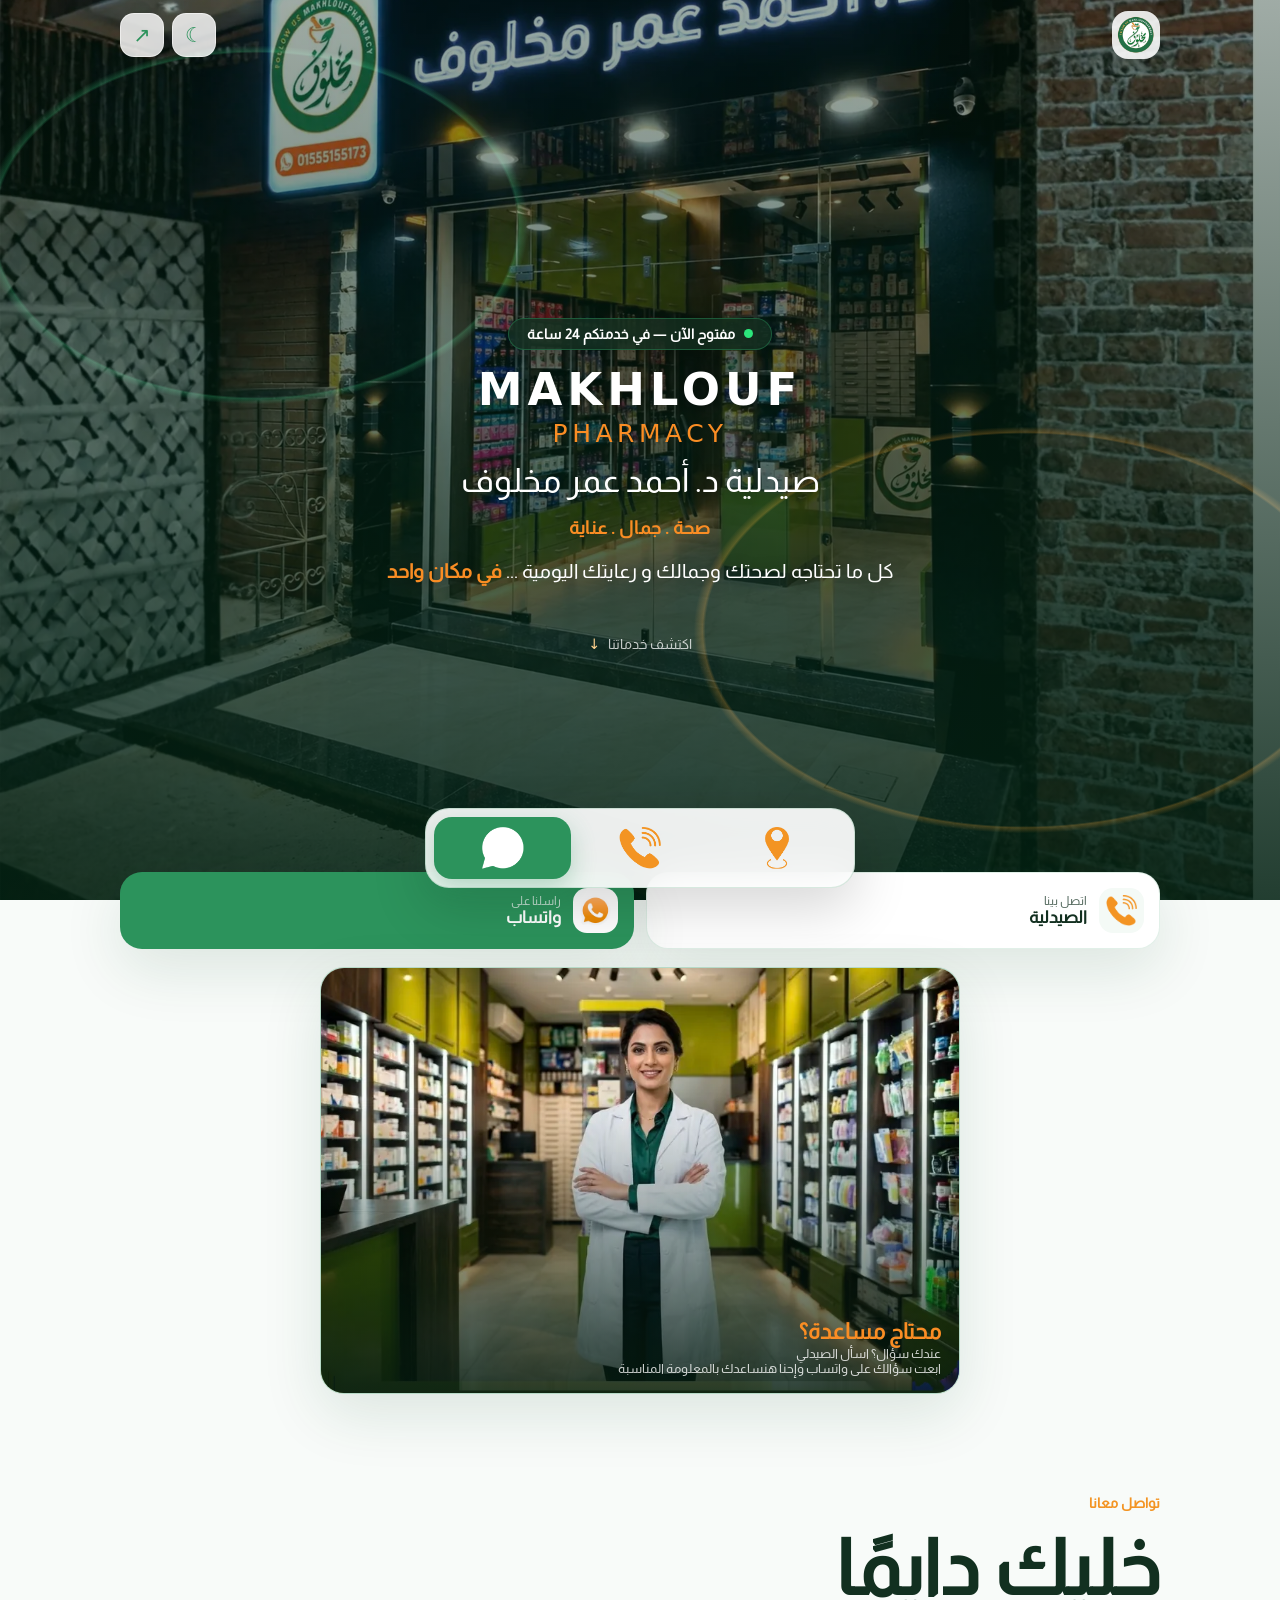
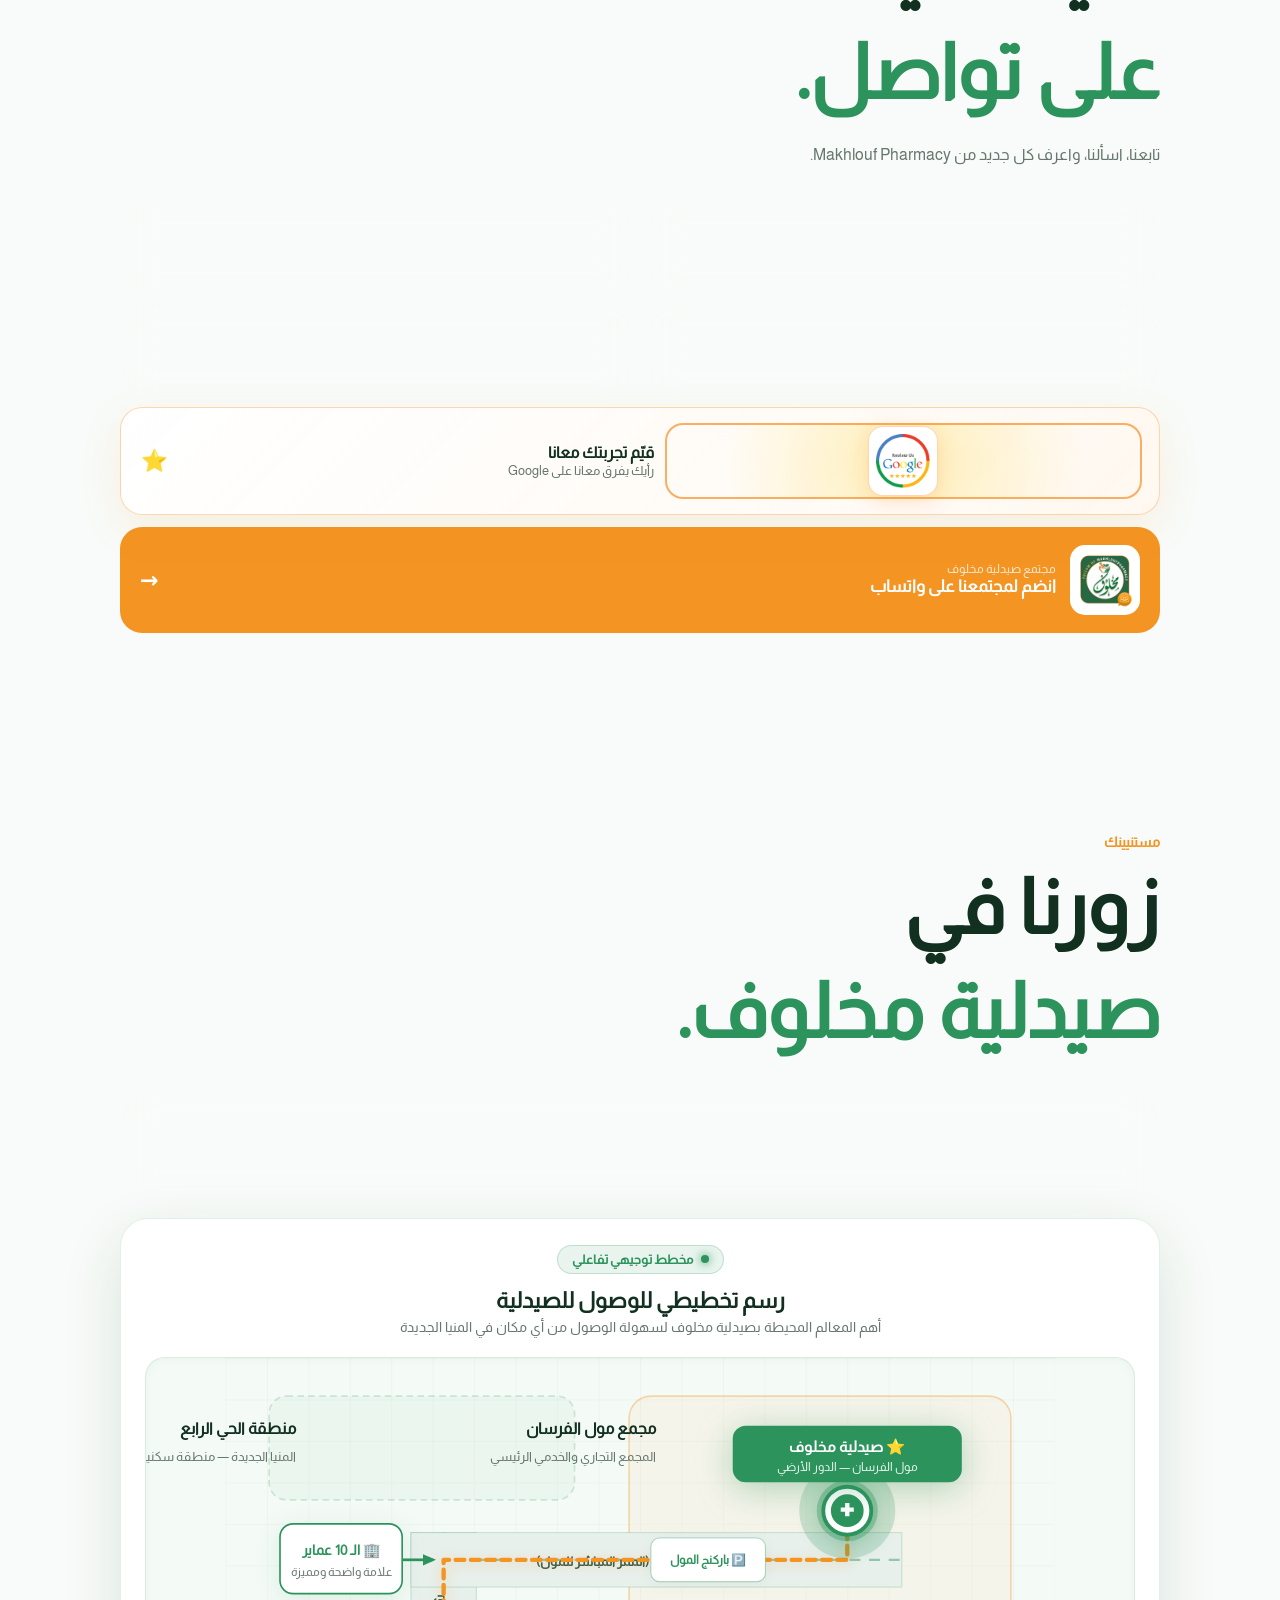
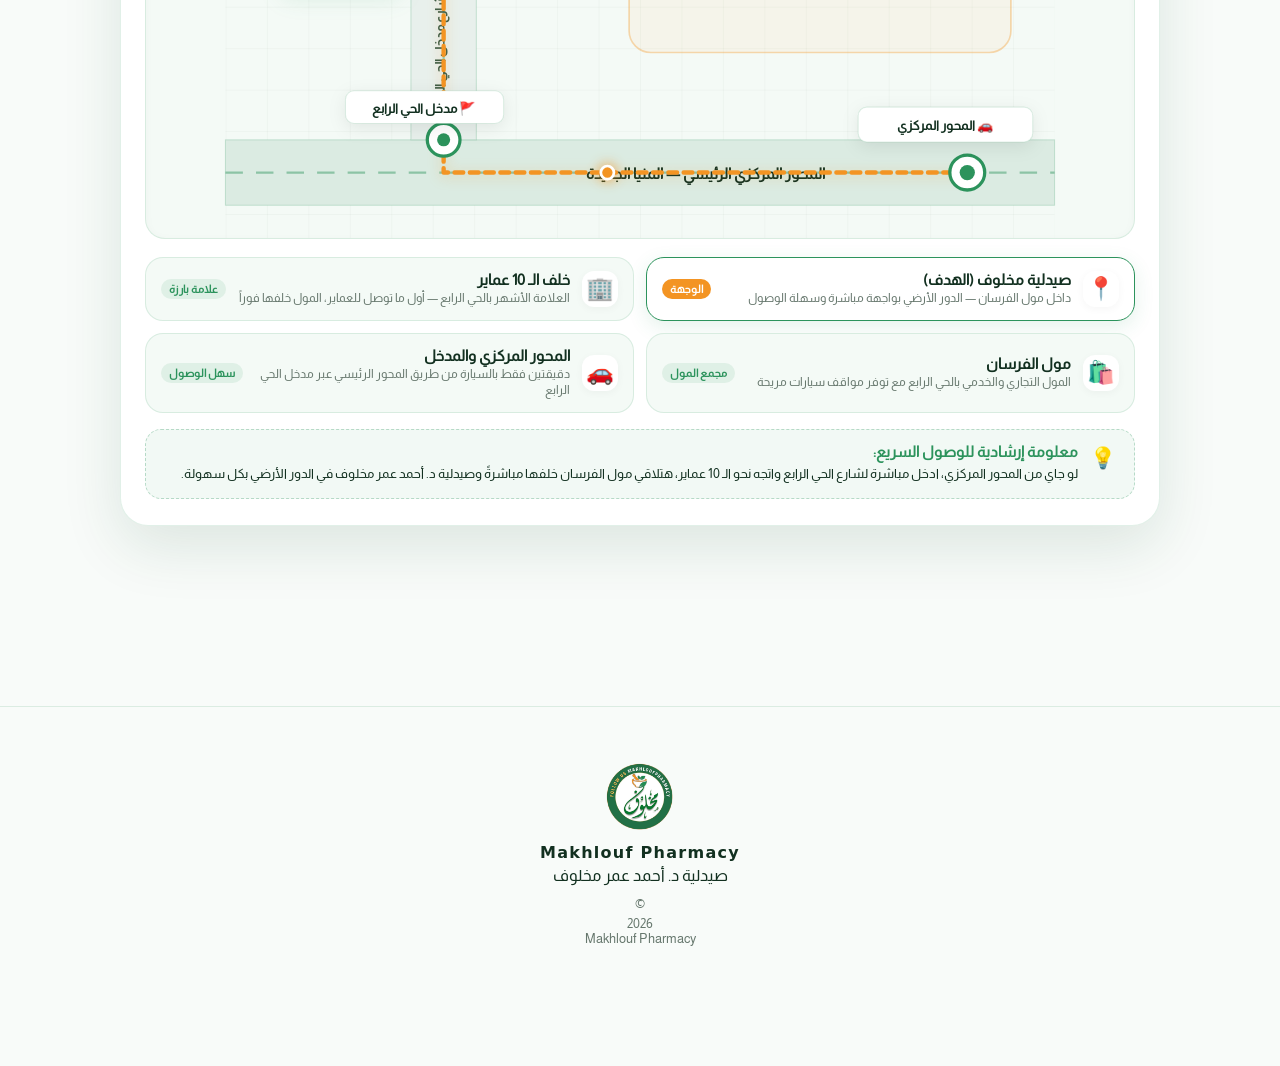
<file: index.html>
<!doctype html>
<html lang="ar" dir="rtl">
<head>
  <meta charset="utf-8">
  <meta name="viewport" content="width=device-width, initial-scale=1, viewport-fit=cover">
  <meta name="theme-color" content="#2C935C">
  <meta name="description" content="صيدلية د. أحمد عمر مخلوف — Makhlouf Pharmacy. كل احتياجاتك الصحية والعناية في مكان واحد.">
  <meta name="robots" content="index,follow">

  <!-- Open Graph / Social Media Preview -->
  <meta property="og:title" content="Makhlouf Pharmacy | صيدلية د. أحمد عمر مخلوف">
  <meta property="og:description" content="كل احتياجاتك الصحية والعناية في مكان واحد.">
  <meta property="og:type" content="website">
  <meta property="og:url" content="https://makhloufpharmacy.github.io/">
  <meta property="og:image" content="assets/logo/makhlouf-logo.png">

  <!-- Favicon & PWA Manifest -->
  <link rel="icon" href="assets/logo/makhlouf-logo.png">
  <link rel="manifest" href="manifest.json">
  <link rel="preload" as="image" href="assets/hero/pharmacy-exterior.webp" fetchpriority="high">

  <!-- Stylesheets -->
  <link rel="stylesheet" href="style.css">
  <link rel="stylesheet" href="custom-settings.css" onerror="this.remove()">

  <title>Makhlouf Pharmacy | صيدلية د. أحمد عمر مخلوف</title>
</head>
<body>

  <!-- Ambient Glow Effects (خلفيات الإضاءة الجمالية) -->
  <div class="ambient ambient-one"></div>
  <div class="ambient ambient-two"></div>

  <!-- Header / Topbar (شريط الترويسة العلوي) -->
  <header class="topbar" id="top">
    <a class="brand-mini" href="#top" aria-label="Makhlouf Pharmacy">
      <img src="assets/logo/makhlouf-logo.webp" alt="Makhlouf Pharmacy" width="40" height="40">
    </a>
    <div class="top-actions">
      <button class="icon-btn" id="themeBtn" aria-label="الوضع الليلي">☾</button>
      <button class="icon-btn" id="shareBtn" aria-label="مشاركة الصفحة">↗</button>
    </div>
  </header>

  <main>
    <!-- ==================== 1. HERO SECTION (واجهة البداية) ==================== -->
    <section class="hero" id="home">
      <div class="hero-media">
        <img src="assets/hero/pharmacy-exterior.webp" alt="صيدلية مخلوف" fetchpriority="high">
        <div class="hero-overlay"></div>
        <div class="hero-lines"></div>
      </div>
      <div class="hero-content">
        <!-- شارة حالة الصيدلية المباشرة (Live Status Badge) -->
        <div class="hero-live-badge reveal">
          <span class="live-pulse-dot"></span>
          <span>مفتوح الآن — في خدمتكم 24 ساعة</span>
        </div>
        <div class="hero-brand reveal">
          <strong>MAKHLOUF</strong>
          <span>PHARMACY</span>
          <b>صيدلية د. أحمد عمر مخلوف</b>
        </div>
        <div class="hero-tags reveal delay-2">صحة . جمال . عناية</div>
        <p class="hero-copy reveal delay-2">
          كل ما تحتاجه لصحتك وجمالك و رعايتك اليومية ... <b>في مكان واحد</b>
        </p>
        <a class="hero-scroll reveal delay-3" href="#connect">
          اكتشف خدماتنا <span>↓</span>
        </a>
      </div>
    </section>

    <!-- ==================== 2. QUICK ACTIONS (أزرار الوصول السريع) ==================== -->
    <section class="quick-actions section-shell" aria-label="تواصل سريع">
      <a class="quick-card" data-config="phone" href="tel:+201555155173">
        <img src="assets/icons/call.webp" alt="">
        <div>
          <small>اتصل بينا</small>
          <strong>الصيدلية</strong>
        </div>
      </a>
      <a class="quick-card accent" data-config-whatsapp="general" href="https://wa.me/201555155173" target="_blank" rel="noopener">
        <img src="assets/icons/whatsapp.webp" alt="">
        <div>
          <small>راسلنا على</small>
          <strong>واتساب</strong>
        </div>
      </a>

      <!-- كارت محتاج مساعدة؟ اسأل الصيدلي (تم نقله هنا للوصول السريع الفوري) -->
      <a class="service-card pharmacist quick-pharmacist-card" data-config-whatsapp="askPharmacist" href="https://wa.me/201555155173?text=مرحباً%20صيدلية%20مخلوف،%20عندي%20سؤال%20للصيدلي" target="_blank" rel="noopener">
        <img src="assets/services/pharmacist.webp" alt="اسأل الصيدلي" loading="lazy">
        <div>
          <h3>محتاج مساعدة؟</h3>
          <small>عندك سؤال؟ اسأل الصيدلي<br>ابعت سؤالك على واتساب وإحنا هنساعدك بالمعلومة المناسبة</small>
        </div>
      </a>
    </section>

    <!-- ==================== 3. CONNECT & SOCIAL MEDIA (قنوات التواصل) ==================== -->
    <section class="section-shell connect section-pad" id="connect">
      <div class="section-title">
        <span>تواصل معانا</span>
        <h2>خليك دايمًا<br><em>على تواصل.</em></h2>
        <p>تابعنا، اسألنا، واعرف كل جديد من Makhlouf Pharmacy.</p>
      </div>

      <div class="social-grid">
        <a class="social-card" data-config-link="facebook" href="https://www.facebook.com/Makhloufpharmacy/" target="_blank" rel="noopener">
          <span class="social-icon"><img src="assets/social/facebook.webp" alt="Facebook"></span>
          <div>
            <strong>فيسبوك</strong>
            <small>تابع صفحتنا</small>
          </div>
          <b>↗</b>
        </a>

        <a class="social-card" data-config-link="instagram" href="https://www.instagram.com/makhloufpharmacy" target="_blank" rel="noopener">
          <span class="social-icon"><img src="assets/social/instagram.webp" alt="Instagram"></span>
          <div>
            <strong>إنستجرام</strong>
            <small>شوف آخر جديد</small>
          </div>
          <b>↗</b>
        </a>

        <a class="social-card" data-config-link="tiktok" href="https://www.tiktok.com/@makhlofpharmacy" target="_blank" rel="noopener">
          <span class="social-icon"><img src="assets/social/tiktok.webp" alt="TikTok"></span>
          <div>
            <strong>TikTok</strong>
            <small>شوف فيديوهاتنا</small>
          </div>
          <b>↗</b>
        </a>

        <a class="social-card" data-config-whatsapp="general" href="https://wa.me/201555155173" target="_blank" rel="noopener">
          <span class="social-icon"><img src="assets/social/whatsapp.webp" alt="WhatsApp"></span>
          <div>
            <strong>واتساب</strong>
            <small>ابعتلنا رسالة</small>
          </div>
          <b>↗</b>
        </a>
      </div>

      <a class="review-card" data-config-link="googleReview" href="https://g.page/r/CZd6vZFEy431EBE/review" target="_blank" rel="noopener">
        <div class="review-logo-wrap">
          <span class="gold-halo-ring"></span>
          <img src="assets/social/google-reviews.webp" alt="Google Reviews">
        </div>
        <div>
          <strong>قيّم تجربتك معانا</strong>
          <small>رأيك يفرق معانا على Google</small>
        </div>
        <b>⭐</b>
      </a>

      <a class="community" data-config-link="whatsappCommunity" href="https://chat.whatsapp.com/G1oddWAzjpGKH4lfrB7msT" target="_blank" rel="noopener">
        <img src="assets/social/whatsapp-community.webp" alt="WhatsApp Community">
        <div>
          <small>مجتمع صيدلية مخلوف</small>
          <strong>انضم لمجتمعنا على واتساب</strong>
        </div>
        <b>→</b>
      </a>
    </section>

    <!-- ==================== 4. LOCATION (الموقع) ==================== -->
    <section class="location section-shell section-pad" id="location">
      <div class="section-title">
        <span>مستنيينك</span>
        <h2>زورنا في<br><em>صيدلية مخلوف.</em></h2>
      </div>

      <div class="location-card">
        <img src="assets/icons/location.webp" alt="">
        <div>
          <strong data-config-text="address">مول الفرسان - الحي الربع - خلف العشر عماير</strong>
          <small data-config-text="city">المنيا الجديدة</small>
        </div>
        <a data-config-link="googleMaps" href="https://maps.app.goo.gl/4dxanYQV42MQB4uR9" target="_blank" rel="noopener">
          افتح الخريطة ↗
        </a>
      </div>

      <!-- ==================== الرسم التخطيطي لموقع الصيدلية والمعالم ==================== -->
      <div class="schematic-card" id="schematicMap" aria-label="رسم تخطيطي لموقع الصيدلية">
        <div class="schematic-header">
          <div class="schematic-badge">
            <span class="schematic-badge-dot"></span>
            مخطط توجيهي تفاعلي
          </div>
          <h3>رسم تخطيطي للوصول للصيدلية</h3>
          <p>أهم المعالم المحيطة بصيدلية مخلوف لسهولة الوصول من أي مكان في المنيا الجديدة</p>
        </div>

        <div class="schematic-canvas-wrap">
          <svg class="schematic-svg" viewBox="0 0 760 440" preserveAspectRatio="xMidYMid meet" role="img" aria-label="خريطة تخطيطية لموقع صيدلية مخلوف والمعالم المجاورة">
            <defs>
              <!-- شبكة خلفية هندسية ناعمة -->
              <pattern id="schematicGrid" width="38" height="38" patternUnits="userSpaceOnUse">
                <path d="M 38 0 L 0 0 0 38" fill="none" stroke="currentColor" stroke-width="0.7" stroke-opacity="0.08" />
              </pattern>
              <!-- سهم اتجاهي -->
              <marker id="mapArrow" viewBox="0 0 10 10" refX="6" refY="5" markerWidth="6" markerHeight="6" orient="auto-start-reverse">
                <path d="M 0 1.5 L 8 5 L 0 8.5 z" fill="#2c935c" />
              </marker>
            </defs>

            <!-- طبقة الشبكة الخلفية -->
            <rect width="100%" height="100%" fill="url(#schematicGrid)" class="grid-layer" />

            <!-- 1. منطقة الحي الرابع السكنية -->
            <rect x="40" y="35" width="280" height="95" rx="16" class="map-zone zone-residence" />
            <text x="65" y="70" class="map-zone-label">منطقة الحي الرابع</text>
            <text x="65" y="94" class="map-zone-sub">المنيا الجديدة — منطقة سكنية</text>

            <!-- 2. مجمع مول الفرسان -->
            <g class="map-node node-clickable" data-landmark="mall" tabindex="0">
              <rect x="370" y="35" width="350" height="235" rx="20" class="map-zone zone-mall" />
              <text x="395" y="70" class="map-zone-label">مجمع مول الفرسان</text>
              <text x="395" y="94" class="map-zone-sub">المجمع التجاري والخدمي الرئيسي</text>
            </g>

            <!-- 3. المحور المركزي الرئيسي (أسفل الخريطة) -->
            <g class="map-node node-clickable" data-landmark="axis" tabindex="0">
              <rect x="0" y="350" width="760" height="60" class="map-road main-road" />
              <line x1="0" y1="380" x2="760" y2="380" class="road-centerline" stroke-dasharray="16 12" />
              <text x="440" y="386" text-anchor="middle" class="road-title">المحور المركزي الرئيسي — المنيا الجديدة</text>
            </g>

            <!-- 4. طريق مدخل الحي الرابع (متفرع من المحور المركزي) -->
            <g class="map-node node-clickable" data-landmark="entrance" tabindex="0">
              <rect x="170" y="160" width="60" height="190" class="map-road link-road" />
              <line x1="200" y1="160" x2="200" y2="350" class="road-centerline" stroke-dasharray="12 10" />
              <text x="200" y="270" text-anchor="middle" transform="rotate(-90 200 270)" class="road-name">شارع مدخل الحي الرابع</text>
            </g>

            <!-- 5. شارع الـ 10 عماير المؤدي للمول -->
            <rect x="170" y="160" width="450" height="50" class="map-road inner-road" />
            <line x1="230" y1="185" x2="620" y2="185" class="road-centerline" stroke-dasharray="10 8" />
            <text x="375" y="191" text-anchor="middle" class="road-name">شارع الـ 10 عماير (الممر المباشر للمول)</text>

            <!-- مسار توجيهي متحرك للوصول (Animated Guide Route) -->
            <path id="routePath" d="M 680,380 L 200,380 L 200,185 L 570,185 L 570,152" fill="none" class="route-line" />
            <!-- مؤشر حركة متحرك يوضح اتجاه السير -->
            <circle r="6" class="route-pulsing-dot">
              <animateMotion dur="5.5s" repeatCount="indefinite" path="M 680,380 L 200,380 L 200,185 L 570,185 L 570,152" />
            </circle>

            <!-- معلَم: المحور المركزي (نقطة البداية) -->
            <g class="map-node node-clickable" data-landmark="axis" tabindex="0">
              <circle cx="680" cy="380" r="16" class="node-bg" />
              <circle cx="680" cy="380" r="7" class="node-core" />
              <rect x="580" y="320" width="160" height="32" rx="8" class="node-tag" />
              <text x="660" y="341" text-anchor="middle" class="node-tag-text">🚗 المحور المركزي</text>
            </g>

            <!-- معلَم: مدخل الحي الرابع -->
            <g class="map-node node-clickable" data-landmark="entrance" tabindex="0">
              <circle cx="200" cy="350" r="15" class="node-bg" />
              <circle cx="200" cy="350" r="6" class="node-core" />
              <rect x="110" y="305" width="145" height="30" rx="8" class="node-tag" />
              <text x="182" y="325" text-anchor="middle" class="node-tag-text">🚩 مدخل الحي الرابع</text>
            </g>

            <!-- معلَم: العشر عماير -->
            <g class="map-node node-clickable" data-landmark="buildings" tabindex="0">
              <rect x="50" y="152" width="112" height="64" rx="12" class="node-building-box" />
              <text x="106" y="181" text-anchor="middle" class="node-bldg-title">🏢 الـ 10 عماير</text>
              <text x="106" y="200" text-anchor="middle" class="node-bldg-sub">علامة واضحة ومميزة</text>
              <line x1="162" y1="185" x2="190" y2="185" stroke="#2c935c" stroke-width="2.5" marker-end="url(#mapArrow)" />
            </g>

            <!-- معلَم: مواقف سيارات مول الفرسان -->
            <g class="map-node node-clickable" data-landmark="mall" tabindex="0">
              <rect x="390" y="165" width="105" height="40" rx="8" class="node-parking-box" />
              <text x="442" y="189" text-anchor="middle" class="node-parking-text">🅿️ باركنج المول</text>
            </g>

            <!-- المعلم الرئيسي: صيدلية مخلوف داخل مول الفرسان -->
            <g class="map-node node-clickable node-pharmacy" data-landmark="pharmacy" tabindex="0">
              <!-- حلقات الرادار والنبض -->
              <circle cx="570" cy="140" r="44" class="pharmacy-pulse" />
              <circle cx="570" cy="140" r="28" class="pharmacy-pulse-inner" />
              <circle cx="570" cy="140" r="22" class="pharmacy-pin-base" />
              <circle cx="570" cy="140" r="15" class="pharmacy-pin-core" />
              <!-- الصليب الطبي -->
              <path d="M 568,133 h 4 v 4 h 4 v 4 h -4 v 4 h -4 v -4 h -4 v -4 h 4 z" fill="#ffffff" />

              <!-- بطاقة عنوان الصيدلية البارزة -->
              <g class="pharmacy-tag-group">
                <rect x="465" y="62" width="210" height="52" rx="12" class="pharmacy-tag-box" />
                <text x="570" y="86" text-anchor="middle" class="pharmacy-tag-name">⭐ صيدلية مخلوف</text>
                <text x="570" y="104" text-anchor="middle" class="pharmacy-tag-desc">مول الفرسان — الدور الأرضي</text>
              </g>
            </g>
          </svg>
        </div>

        <!-- بطاقات المعالم التفاعلية -->
        <div class="schematic-landmarks-grid">
          <div class="landmark-card active" data-target="pharmacy">
            <span class="landmark-icon">📍</span>
            <div>
              <strong>صيدلية مخلوف (الهدف)</strong>
              <small>داخل مول الفرسان — الدور الأرضي بواجهة مباشرة وسهلة الوصول</small>
            </div>
            <span class="landmark-badge target">الوجهة</span>
          </div>

          <div class="landmark-card" data-target="buildings">
            <span class="landmark-icon">🏢</span>
            <div>
              <strong>خلف الـ 10 عماير</strong>
              <small>العلامة الأشهر بالحي الرابع — أول ما توصل للعماير، المول خلفها فوراً</small>
            </div>
            <span class="landmark-badge">علامة بارزة</span>
          </div>

          <div class="landmark-card" data-target="mall">
            <span class="landmark-icon">🛍️</span>
            <div>
              <strong>مول الفرسان</strong>
              <small>المول التجاري والخدمي بالحي الرابع مع توفر مواقف سيارات مريحة</small>
            </div>
            <span class="landmark-badge">مجمع المول</span>
          </div>

          <div class="landmark-card" data-target="entrance">
            <span class="landmark-icon">🚗</span>
            <div>
              <strong>المحور المركزي والمدخل</strong>
              <small>دقيقتين فقط بالسيارة من طريق المحور الرئيسي عبر مدخل الحي الرابع</small>
            </div>
            <span class="landmark-badge">سهل الوصول</span>
          </div>
        </div>

        <!-- معلومة إرشادية وتوجيه سريع -->
        <div class="schematic-footer-tip">
          <div class="tip-icon">💡</div>
          <div class="tip-text">
            <strong>معلومة إرشادية للوصول السريع:</strong>
            <p>لو جاي من المحور المركزي، ادخل مباشرة لشارع الحي الرابع واتجه نحو الـ 10 عماير، هتلاقي مول الفرسان خلفها مباشرةً وصيدلية د. أحمد عمر مخلوف في الدور الأرضي بكل سهولة.</p>
          </div>
        </div>
      </div>
    </section>

  </main>

  <!-- ==================== FOOTER (التذييل) ==================== -->
  <footer class="footer">
    <img src="assets/logo/makhlouf-logo.webp" alt="Makhlouf Pharmacy" width="70" height="70">
    <div>
      <strong>Makhlouf Pharmacy</strong>
      <span>صيدلية د. أحمد عمر مخلوف</span>
    </div>
    <small>© <span id="year"></span> Makhlouf Pharmacy</small>
  </footer>

  <!-- ==================== BOTTOM NAV (شريط التنقل السفلي الثابت) ==================== -->
  <nav class="bottom-nav" aria-label="اختصارات">
    <a data-config-link="googleMaps" href="https://maps.app.goo.gl/4dxanYQV42MQB4uR9" target="_blank" rel="noopener">
      <img src="assets/icons/location.webp" alt="الموقع">
    </a>
    <a data-config="phone" href="tel:+201555155173">
      <img src="assets/icons/call.webp" alt="اتصال">
    </a>
    <a class="active" data-config-whatsapp="general" href="https://wa.me/201555155173" target="_blank" rel="noopener">
      <img src="assets/icons/whatsapp.webp" alt="واتساب">
    </a>
  </nav>

  <!-- Toast Message Container -->
  <div class="toast" id="toast" role="status"></div>

  <!-- Scripts -->
  <script src="config.js" defer></script>
  <script src="script.js" defer></script>
</body>
</html>
</file>
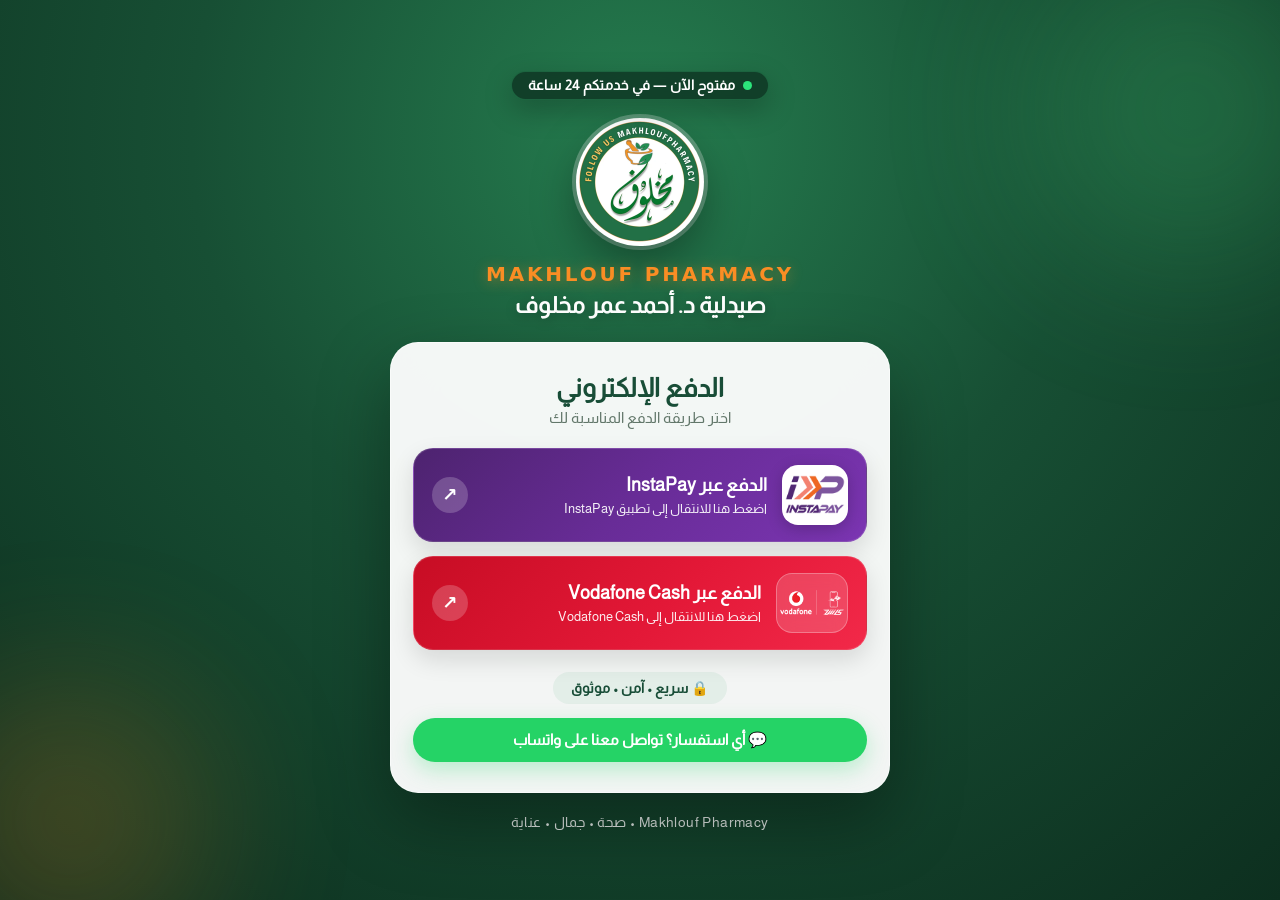
<file: pay/index.html>
<!doctype html>
<html lang="ar" dir="rtl">
<head>
  <meta charset="utf-8">
  <meta name="viewport" content="width=device-width, initial-scale=1, viewport-fit=cover">
  <meta name="theme-color" content="#184D37">
  <meta name="description" content="الدفع الإلكتروني عبر InstaPay و Vodafone Cash — صيدلية د. أحمد عمر مخلوف">
  <title>الدفع الإلكتروني | Makhlouf Pharmacy</title>
  
  <style>
    @font-face {
      font-family: 'Almarai';
      src: url('Almarai-Regular.ttf') format('truetype');
      font-weight: normal;
      font-style: normal;
      font-display: swap;
    }

    :root {
      --primary-green: #2C935C;
      --deep-green: #184D37;
      --dark-green: #0d2f1f;
      --accent-orange: #fa8d24;
      --card-bg: rgba(255, 255, 255, 0.95);
      --ink: #143525;
      --muted: #62776a;
      --font-ar: 'Almarai', system-ui, -apple-system, BlinkMacSystemFont, 'Segoe UI', sans-serif;
    }

    * {
      box-sizing: border-box;
      margin: 0;
      padding: 0;
    }

    body {
      background: radial-gradient(circle at 50% 15%, #257d4f 0%, #174f34 45%, #0d2f1f 100%);
      color: #ffffff;
      font-family: var(--font-ar);
      min-height: 100vh;
      min-height: 100svh;
      display: flex;
      flex-direction: column;
      align-items: center;
      justify-content: center;
      padding: 28px 16px;
      position: relative;
      overflow-x: hidden;
    }

    /* أضواء الخلفية الجمالية (Ambient Glows) المستوحاة من الموقع الرئيسي */
    .ambient {
      position: fixed;
      border-radius: 50%;
      filter: blur(80px);
      opacity: 0.22;
      pointer-events: none;
      z-index: 0;
    }
    .ambient-one {
      width: 320px;
      height: 320px;
      background: #4ade80;
      top: -50px;
      right: -70px;
    }
    .ambient-two {
      width: 280px;
      height: 280px;
      background: var(--accent-orange);
      bottom: -60px;
      left: -70px;
    }

    /* الحاوية الرئيسية */
    .pay-shell {
      width: 100%;
      max-width: 500px;
      position: relative;
      z-index: 1;
      text-align: center;
      margin: auto;
    }

    /* شارة حالة الصيدلية المباشرة (Live Status Badge) */
    .pay-live-badge {
      display: inline-flex;
      align-items: center;
      gap: 8px;
      background: rgba(13, 47, 31, 0.75);
      backdrop-filter: blur(14px);
      -webkit-backdrop-filter: blur(14px);
      border: 1px solid rgba(44, 147, 92, 0.45);
      color: #ffffff;
      padding: 6px 16px;
      border-radius: 999px;
      font-size: 0.85rem;
      font-weight: 700;
      margin-bottom: 18px;
      box-shadow: 0 10px 28px rgba(0, 0, 0, 0.25);
      letter-spacing: 0.02em;
      font-family: var(--font-ar);
    }

    .live-pulse-dot {
      width: 9px;
      height: 9px;
      background: #2ce67b;
      border-radius: 50%;
      box-shadow: 0 0 0 0 rgba(44, 230, 123, 0.7);
      animation: livePulse 2s infinite cubic-bezier(0.4, 0, 0.6, 1);
    }

    @keyframes livePulse {
      0% {
        box-shadow: 0 0 0 0 rgba(44, 230, 123, 0.8);
        transform: scale(0.95);
      }
      70% {
        box-shadow: 0 0 0 9px rgba(44, 230, 123, 0);
        transform: scale(1.05);
      }
      100% {
        box-shadow: 0 0 0 0 rgba(44, 230, 123, 0);
        transform: scale(0.95);
      }
    }

    /* رأس الصفحة: اللوجو والبراند */
    .brand-header {
      margin-bottom: 24px;
      display: flex;
      flex-direction: column;
      align-items: center;
    }

    .logo-wrap {
      width: 128px;
      height: 128px;
      border-radius: 50%;
      background: #ffffff;
      padding: 0;
      box-shadow: 0 18px 45px rgba(0, 0, 0, 0.35), 0 0 0 4px rgba(255, 255, 255, 0.28);
      display: grid;
      place-items: center;
      margin-bottom: 16px;
      transition: transform 0.3s ease, box-shadow 0.3s ease;
      overflow: hidden;
    }
    .logo-wrap:hover {
      transform: scale(1.05);
      box-shadow: 0 22px 55px rgba(0, 0, 0, 0.42), 0 0 0 5px rgba(250, 141, 36, 0.35);
    }

    .logo-wrap img {
      width: 100%;
      height: 100%;
      object-fit: cover;
      display: block;
      border-radius: 50%;
    }

    .brand-en {
      font-size: 1.25rem;
      font-weight: 900;
      letter-spacing: 2.8px;
      color: #fa8d24; /* البرتقالي المميز مثل صفحة الواجهة */
      text-transform: uppercase;
      text-shadow: 0 2px 14px rgba(250, 141, 36, 0.45);
      margin-bottom: 6px;
      font-family: system-ui, -apple-system, sans-serif;
    }

    .brand-ar {
      font-size: 1.45rem;
      font-weight: 700;
      color: #ffffff;
      text-shadow: 0 2px 12px rgba(0, 0, 0, 0.28);
      font-family: var(--font-ar);
    }

    /* كارت الدفع الرئيسي */
    .main-card {
      background: var(--card-bg);
      backdrop-filter: blur(20px);
      -webkit-backdrop-filter: blur(20px);
      border-radius: 28px;
      padding: 30px 22px;
      box-shadow: 0 28px 70px rgba(0, 0, 0, 0.35);
      border: 1px solid rgba(255, 255, 255, 0.55);
      text-align: center;
      color: var(--ink);
    }

    .card-title {
      font-size: 1.65rem;
      font-weight: 800;
      color: var(--deep-green);
      margin-bottom: 6px;
      font-family: var(--font-ar);
    }

    .card-subtitle {
      font-size: 0.95rem;
      color: var(--muted);
      margin-bottom: 22px;
      font-family: var(--font-ar);
    }

    /* أزرار وطرق الدفع */
    .methods-list {
      display: flex;
      flex-direction: column;
      gap: 14px;
    }

    .pay-card {
      display: flex;
      align-items: center;
      justify-content: space-between;
      text-decoration: none;
      color: #ffffff;
      padding: 16px 18px;
      border-radius: 20px;
      position: relative;
      overflow: hidden;
      box-shadow: 0 10px 24px rgba(0, 0, 0, 0.12);
      transition: all 0.28s cubic-bezier(0.4, 0, 0.2, 1);
      border: 1px solid rgba(255, 255, 255, 0.14);
      font-family: var(--font-ar);
    }

    .pay-card:hover {
      transform: translateY(-3px);
      box-shadow: 0 16px 36px rgba(0, 0, 0, 0.24);
    }

    .pay-card:active {
      transform: translateY(-1px);
    }

    /* كارت InstaPay */
    .pay-instapay {
      background: linear-gradient(135deg, #4d236f 0%, #682c97 50%, #7b35b2 100%);
    }
    .pay-instapay:hover {
      box-shadow: 0 14px 34px rgba(90, 45, 126, 0.45);
    }

    /* كارت Vodafone Cash */
    .pay-vodafone {
      background: linear-gradient(135deg, #c70d24 0%, #e31837 55%, #f22949 100%);
    }
    .pay-vodafone:hover {
      box-shadow: 0 14px 34px rgba(227, 24, 55, 0.45);
    }

    .pay-card-start {
      display: flex;
      align-items: center;
      gap: 15px;
      text-align: right;
    }

    /* بادج اللوجو */
    .pay-logo-badge {
      border-radius: 16px;
      display: grid;
      place-items: center;
      flex-shrink: 0;
      padding: 3px;
      overflow: hidden;
      transition: transform 0.25s ease;
    }
    .pay-card:hover .pay-logo-badge {
      transform: scale(1.06);
    }

    /* لوجو InstaPay */
    .instapay-badge {
      width: 66px;
      height: 60px;
      background: #ffffff;
      box-shadow: 0 4px 16px rgba(0, 0, 0, 0.2);
    }
    .instapay-badge img {
      width: 100%;
      height: 100%;
      object-fit: contain;
      display: block;
    }

    /* لوجو Vodafone Cash */
    .vodafone-badge {
      width: 72px;
      height: 60px;
      background: rgba(255, 255, 255, 0.16);
      border: 1px solid rgba(255, 255, 255, 0.28);
      backdrop-filter: blur(8px);
      padding: 3px;
    }
    .vodafone-badge img {
      width: 100%;
      height: 100%;
      object-fit: contain;
      display: block;
    }

    .pay-text {
      display: flex;
      flex-direction: column;
      font-family: var(--font-ar);
    }

    .pay-text strong {
      font-size: 1.15rem;
      font-weight: 800;
      line-height: 1.35;
      font-family: var(--font-ar);
    }

    .pay-text small {
      font-size: 0.8rem;
      opacity: 0.92;
      margin-top: 3px;
      font-weight: 400;
      font-family: var(--font-ar);
    }

    .pay-arrow {
      width: 36px;
      height: 36px;
      border-radius: 50%;
      background: rgba(255, 255, 255, 0.2);
      display: grid;
      place-items: center;
      font-size: 1.15rem;
      font-weight: 900;
      flex-shrink: 0;
      transition: all 0.25s ease;
    }
    .pay-card:hover .pay-arrow {
      background: #ffffff;
      color: var(--ink);
      transform: translate(-3px, -3px);
    }

    /* شارة الثقة والأمان */
    .trust-badge {
      display: inline-flex;
      align-items: center;
      justify-content: center;
      gap: 8px;
      margin: 22px auto 14px;
      padding: 8px 18px;
      border-radius: 999px;
      background: rgba(44, 147, 92, 0.08);
      color: var(--deep-green);
      font-size: 0.88rem;
      font-weight: 700;
      font-family: var(--font-ar);
    }

    /* زر الواتساب للمساعدة */
    .wa-btn {
      display: inline-flex;
      align-items: center;
      justify-content: center;
      gap: 8px;
      background: #25D366;
      color: #ffffff;
      text-decoration: none;
      padding: 13px 22px;
      border-radius: 999px;
      font-size: 0.95rem;
      font-weight: 700;
      width: 100%;
      box-shadow: 0 8px 22px rgba(37, 211, 102, 0.28);
      transition: all 0.25s ease;
      font-family: var(--font-ar);
    }
    .wa-btn:hover {
      background: #20bd5a;
      transform: translateY(-2px);
      box-shadow: 0 12px 28px rgba(37, 211, 102, 0.38);
    }

    /* التذييل */
    .pay-footer {
      margin-top: 22px;
      font-size: 0.85rem;
      color: rgba(255, 255, 255, 0.85);
      letter-spacing: 0.4px;
      font-family: var(--font-ar);
    }

    @media (max-width: 440px) {
      .main-card {
        padding: 24px 16px;
      }
      .pay-card {
        padding: 14px 14px;
      }
      .pay-text strong {
        font-size: 1.05rem;
      }
      .pay-logo-badge {
        padding: 3px;
      }
      .instapay-badge {
        width: 58px;
        height: 52px;
      }
      .instapay-badge img {
        width: 100%;
        height: 100%;
      }
      .vodafone-badge {
        width: 64px;
        height: 52px;
      }
      .vodafone-badge img {
        width: 100%;
        height: 100%;
      }
      .logo-wrap {
        width: 105px;
        height: 105px;
      }
    }
  </style>
</head>
<body>
  <!-- أضواء خلفية جمالية -->
  <div class="ambient ambient-one"></div>
  <div class="ambient ambient-two"></div>

  <main class="pay-shell">
    <!-- رأس الصفحة: شارة الحالة الحية واللوجو واسم الصيدلية -->
    <header class="brand-header">
      <div class="pay-live-badge">
        <span class="live-pulse-dot"></span>
        <span>مفتوح الآن — في خدمتكم 24 ساعة</span>
      </div>
      <div class="logo-wrap">
        <img src="makhlouf-logo.webp" onerror="this.src='makhlouf-logo.png'" alt="صيدلية د. أحمد عمر مخلوف">
      </div>
      <div class="brand-en">MAKHLOUF PHARMACY</div>
      <div class="brand-ar">صيدلية د. أحمد عمر مخلوف</div>
    </header>

    <!-- كارت الدفع الرئيسي -->
    <section class="main-card">
      <h1 class="card-title">الدفع الإلكتروني</h1>
      <p class="card-subtitle">اختر طريقة الدفع المناسبة لك</p>

      <div class="methods-list">
        <!-- خيار InstaPay مع اللوجو الرسمي -->
        <a class="pay-card pay-instapay" href="https://ipn.eg/S/ahomar.makh/instapay/5LvyJK" target="_blank" rel="noopener">
          <div class="pay-card-start">
            <div class="pay-logo-badge instapay-badge">
              <img src="instapay.webp" onerror="this.src='instapay.png'" alt="InstaPay">
            </div>
            <div class="pay-text">
              <strong>الدفع عبر InstaPay</strong>
              <small>اضغط هنا للانتقال إلى تطبيق InstaPay</small>
            </div>
          </div>
          <span class="pay-arrow">↗</span>
        </a>

        <!-- خيار Vodafone Cash مع اللوجو الرسمي -->
        <a class="pay-card pay-vodafone" href="http://vf.eg/vfcash?id=mt&amp;qrId=yJq916" target="_blank" rel="noopener">
          <div class="pay-card-start">
            <div class="pay-logo-badge vodafone-badge">
              <img src="vodafone cash.webp" onerror="this.src='vodafone cash.png'" alt="Vodafone Cash">
            </div>
            <div class="pay-text">
              <strong>الدفع عبر Vodafone Cash</strong>
              <small>اضغط هنا للانتقال إلى Vodafone Cash</small>
            </div>
          </div>
          <span class="pay-arrow">↗</span>
        </a>
      </div>

      <!-- شارة الأمان -->
      <div class="trust-badge">
        <span>🔒 سريع • آمن • موثوق</span>
      </div>

      <!-- دعم واتساب -->
      <a class="wa-btn" href="https://wa.me/201555155173?text=مرحباً%20صيدلية%20مخلوف،%20عندي%20استفسار%20بخصوص%20الدفع%20الإلكتروني" target="_blank" rel="noopener">
        <span>💬 أي استفسار؟ تواصل معنا على واتساب</span>
      </a>
    </section>

    <!-- التذييل -->
    <footer class="pay-footer">
      Makhlouf Pharmacy • صحة • جمال • عناية
    </footer>
  </main>
</body>
</html>
</file>
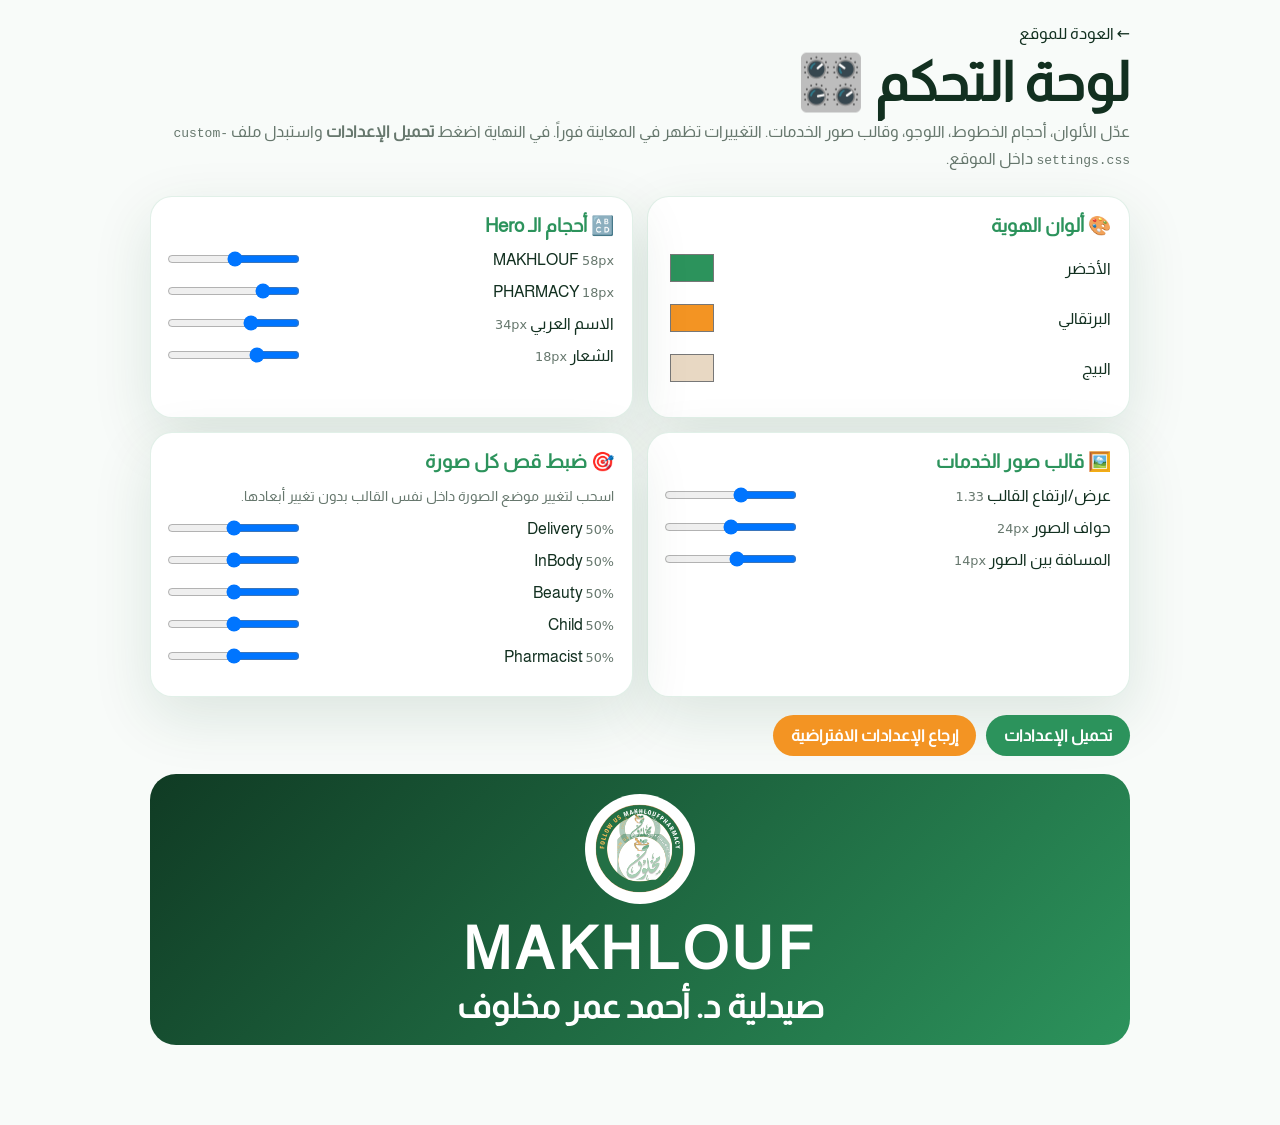
<file: customizer.html>
<!doctype html>
<html lang="ar" dir="rtl">
<head>
  <meta charset="utf-8">
  <meta name="viewport" content="width=device-width, initial-scale=1">
  <title>لوحة تحكم — Makhlouf Pharmacy</title>
  <link rel="stylesheet" href="style.css">
  <style>
    body {
      background: var(--bg);
    }
  </style>
</head>
<body>
  <main class="customizer-page">
    <div class="customizer">
      <a href="index.html">← العودة للموقع</a>
      <h1>لوحة التحكم 🎛️</h1>
      <p class="lead">
        عدّل الألوان، أحجام الخطوط، اللوجو، وقالب صور الخدمات. التغييرات تظهر في المعاينة فوراً. 
        في النهاية اضغط <b>تحميل الإعدادات</b> واستبدل ملف <code>custom-settings.css</code> داخل الموقع.
      </p>

      <div class="settings-grid">
        <!-- قسم الألوان -->
        <section class="setting-card">
          <h3>🎨 ألوان الهوية</h3>
          <div class="setting-row">
            <label for="green">الأخضر</label>
            <input id="green" type="color" value="#2C935C">
          </div>
          <div class="setting-row">
            <label for="orange">البرتقالي</label>
            <input id="orange" type="color" value="#F39423">
          </div>
          <div class="setting-row">
            <label for="cream">البيج</label>
            <input id="cream" type="color" value="#E8D8C3">
          </div>
        </section>

        <!-- قسم الخطوط للـ Hero -->
        <section class="setting-card">
          <h3>🔠 أحجام الـ Hero</h3>
          <div class="setting-row">
            <label for="makhloufSize">MAKHLOUF <span id="v1" class="setting-value"></span></label>
            <input id="makhloufSize" type="range" min="28" max="90" value="58">
          </div>
          <div class="setting-row">
            <label for="pharmacySize">PHARMACY <span id="v2" class="setting-value"></span></label>
            <input id="pharmacySize" type="range" min="10" max="42" value="18">
          </div>
          <div class="setting-row">
            <label for="arabicSize">الاسم العربي <span id="v3" class="setting-value"></span></label>
            <input id="arabicSize" type="range" min="20" max="60" value="34">
          </div>
          <div class="setting-row">
            <label for="taglineSize">الشعار <span id="v4" class="setting-value"></span></label>
            <input id="taglineSize" type="range" min="12" max="32" value="18">
          </div>
        </section>

        <!-- قسم قالب صور الخدمات -->
        <section class="setting-card">
          <h3>🖼️ قالب صور الخدمات</h3>
          <div class="setting-row">
            <label for="ratio">عرض/ارتفاع القالب <span id="v5" class="setting-value"></span></label>
            <input id="ratio" type="range" min="1.0" max="1.8" step=".01" value="1.333">
          </div>
          <div class="setting-row">
            <label for="radius">حواف الصور <span id="v6" class="setting-value"></span></label>
            <input id="radius" type="range" min="8" max="40" value="24">
          </div>
          <div class="setting-row">
            <label for="gap">المسافة بين الصور <span id="v7" class="setting-value"></span></label>
            <input id="gap" type="range" min="6" max="24" value="14">
          </div>
        </section>

        <!-- قسم ضبط تموضع الصور -->
        <section class="setting-card">
          <h3>🎯 ضبط قص كل صورة</h3>
          <p style="color:var(--muted);font-size:.9rem">اسحب لتغيير موضع الصورة داخل نفس القالب بدون تغيير أبعادها.</p>
          <div class="setting-row">
            <label for="delivery">Delivery <span id="vd" class="setting-value"></span></label>
            <input id="delivery" type="range" min="0" max="100" value="50">
          </div>
          <div class="setting-row">
            <label for="inbody">InBody <span id="vi" class="setting-value"></span></label>
            <input id="inbody" type="range" min="0" max="100" value="50">
          </div>
          <div class="setting-row">
            <label for="beauty">Beauty <span id="vb" class="setting-value"></span></label>
            <input id="beauty" type="range" min="0" max="100" value="50">
          </div>
          <div class="setting-row">
            <label for="child">Child <span id="vc" class="setting-value"></span></label>
            <input id="child" type="range" min="0" max="100" value="50">
          </div>
          <div class="setting-row">
            <label for="pharmacist">Pharmacist <span id="vp" class="setting-value"></span></label>
            <input id="pharmacist" type="range" min="0" max="100" value="50">
          </div>
        </section>
      </div>

      <div class="customizer-actions">
        <button class="customizer-btn" id="download">تحميل الإعدادات</button>
        <button class="customizer-btn secondary" id="reset">إرجاع الإعدادات الافتراضية</button>
      </div>

      <div class="customizer-preview">
        <img class="preview-logo" src="assets/logo/makhlouf-logo.svg" alt="Preview Logo">
        <div class="preview-title" id="previewTitle">MAKHLOUF</div>
        <div class="preview-ar" id="previewAr">صيدلية د. أحمد عمر مخلوف</div>
      </div>
    </div>
  </main>

  <script>
    const $ = id => document.getElementById(id);
    const root = document.documentElement;

    const ids = [
      'green', 'orange', 'cream',
      'makhloufSize', 'pharmacySize', 'arabicSize', 'taglineSize',
      'ratio', 'radius', 'gap',
      'delivery', 'inbody', 'beauty', 'child', 'pharmacist'
    ];

    const defaults = {
      green: '#2C935C',
      orange: '#F39423',
      cream: '#E8D8C3',
      makhloufSize: 58,
      pharmacySize: 18,
      arabicSize: 34,
      taglineSize: 18,
      ratio: 1.333,
      radius: 24,
      gap: 14,
      delivery: 50,
      inbody: 50,
      beauty: 50,
      child: 50,
      pharmacist: 50
    };

    function apply() {
      root.style.setProperty('--green', $('green').value);
      root.style.setProperty('--orange', $('orange').value);
      root.style.setProperty('--cream', $('cream').value);
      root.style.setProperty('--service-image-ratio', `${$('ratio').value}/1`);
      root.style.setProperty('--service-radius', $('radius').value + 'px');
      root.style.setProperty('--service-gap', $('gap').value + 'px');

      ['delivery', 'inbody', 'beauty', 'child', 'pharmacist'].forEach(x => {
        root.style.setProperty('--' + x + '-position', $('' + x).value + '% 50%');
      });

      $('previewTitle').style.fontSize = $('makhloufSize').value + 'px';
      $('previewAr').style.fontSize = $('arabicSize').value + 'px';

      [
        ['v1', 'makhloufSize', 'px'],
        ['v2', 'pharmacySize', 'px'],
        ['v3', 'arabicSize', 'px'],
        ['v4', 'taglineSize', 'px'],
        ['v5', 'ratio', ''],
        ['v6', 'radius', 'px'],
        ['v7', 'gap', 'px'],
        ['vd', 'delivery', '%'],
        ['vi', 'inbody', '%'],
        ['vb', 'beauty', '%'],
        ['vc', 'child', '%'],
        ['vp', 'pharmacist', '%']
      ].forEach(([v, i, u]) => {
        $(v).textContent = $(i).value + u;
      });
    }

    ids.forEach(i => $(i).addEventListener('input', apply));
    apply();

    $('reset').onclick = () => {
      Object.entries(defaults).forEach(([k, v]) => {
        $(k).value = v;
      });
      apply();
    };

    $('download').onclick = () => {
      const css = `/* ====================================================================
   إعدادات التخصيص المولدة عبر لوحة التحكم (customizer.html)
   ==================================================================== */

:root {
  --green: ${$('green').value};
  --orange: ${$('orange').value};
  --cream: ${$('cream').value};
  --service-image-ratio: ${$('ratio').value}/1;
  --service-radius: ${$('radius').value}px;
  --service-gap: ${$('gap').value}px;
  --delivery-position: ${$('delivery').value}% 50%;
  --inbody-position: ${$('inbody').value}% 50%;
  --beauty-position: ${$('beauty').value}% 50%;
  --child-position: ${$('child').value}% 50%;
  --pharmacist-position: ${$('pharmacist').value}% 50%;
}

.hero-brand strong { font-size: ${$('makhloufSize').value}px; }
.hero-brand span { font-size: ${$('pharmacySize').value}px; color: ${$('cream').value}; }
.hero-brand b { font-size: ${$('arabicSize').value}px; }
.hero-tags { font-size: ${$('taglineSize').value}px; }
`;

      const blob = new Blob([css], { type: 'text/css' });
      const a = document.createElement('a');
      a.href = URL.createObjectURL(blob);
      a.download = 'custom-settings.css';
      a.click();
      URL.revokeObjectURL(a.href);
    };
  </script>
</body>
</html>
</file>
<file: style.css>
/* ====================================================================
   1. الفونت والمتغيرات العامة (Typography & Design Variables)
   ==================================================================== */
@font-face {
  font-family: DGSahabah;
  src: url('assets/fonts/DG-Sahabah-Reg-font.ttf') format('truetype');
  font-display: swap;
}

@font-face {
  font-family: 'Almarai';
  src: url('assets/fonts/Almarai-Regular.ttf') format('truetype'),
       url('assets/fonts/alfont_com_ArbFONTS-Almarai-Regular.ttf') format('truetype');
  font-weight: normal;
  font-style: normal;
  font-display: swap;
}

@font-face {
  font-family: 'GESS';
  src: url('assets/fonts/GE_SS_TWO_MEDIUM_5.otf') format('opentype');
  font-weight: normal;
  font-style: normal;
  font-display: swap;
}

@font-face {
  font-family: 'DroidKufi';
  src: url('assets/fonts/DroidKufi-Regular.ttf') format('truetype');
  font-weight: normal;
  font-style: normal;
  font-display: swap;
}

:root {
  /* ألوان الهوية الرئيسية */
  --green: #2C935C;
  --orange: #F39423;
  --white: #ffffff;
  --ink: #123020;
  --muted: #66776d;
  --line: rgba(44, 147, 92, 0.14);
  --bg: #f8fbf9;
  --card: #ffffff;
  --soft: #f4faf6;
  --cream: #E8D8C3;

  /* نصوص ملونة */
  --text-green: #2C935C;
  --text-orange: #F39423;

  /* الظلال والزوايا */
  --shadow: 0 20px 60px rgba(20, 70, 42, 0.12);
  --radius: 28px;

  /* متغيرات تحكم صور الخدمات (Easy Customization) */
  --service-image-ratio: 4/3;
  --service-radius: 24px;
  --service-gap: 14px;
  --service-image-position: center;
  --delivery-position: center;
  --inbody-position: center;
  --beauty-position: center;
  --child-position: center;
  --pharmacist-position: center;
}

/* ====================================================================
   2. الإعدادات الأساسية (Base & Reset)
   ==================================================================== */
* {
  box-sizing: border-box;
}

html {
  scroll-behavior: smooth;
}

body {
  margin: 0;
  background: var(--bg);
  color: var(--ink);
  font-family: 'Almarai', system-ui, sans-serif;
  overflow-x: hidden;
}

a {
  text-decoration: none;
  color: inherit;
}

button {
  font: inherit;
}

.section-shell {
  width: min(1040px, calc(100% - 32px));
  margin-inline: auto;
}

.section-pad {
  padding: 100px 0;
}

/* ====================================================================
   3. إضاءات الخلفية التجميلية (Ambient Glows)
   ==================================================================== */
.ambient {
  position: fixed;
  z-index: -1;
  border-radius: 50%;
  filter: blur(50px);
  opacity: 0.18;
  pointer-events: none;
}

.ambient-one {
  width: 260px;
  height: 260px;
  background: var(--green);
  top: 15%;
  right: -120px;
}

.ambient-two {
  width: 220px;
  height: 220px;
  background: var(--orange);
  bottom: 12%;
  left: -120px;
}

/* ====================================================================
   4. الشريط العلوي (Topbar & Navigation)
   ==================================================================== */
.topbar {
  height: 70px;
  position: fixed;
  top: 0;
  left: 0;
  right: 0;
  z-index: 50;
  display: flex;
  align-items: center;
  justify-content: space-between;
  padding: 10px max(18px, calc((100% - 1040px) / 2));
  transition: 0.3s ease;
}

.top-actions {
  display: flex;
  gap: 8px;
}

.topbar.scrolled {
  background: rgba(248, 251, 249, 0.88);
  backdrop-filter: blur(18px);
  box-shadow: 0 8px 30px rgba(20, 70, 42, 0.08);
}

.brand-mini {
  width: 48px;
  height: 48px;
  display: grid;
  place-items: center;
  border-radius: 16px;
  background: rgba(255, 255, 255, 0.88);
  box-shadow: 0 8px 25px rgba(0, 0, 0, 0.12);
}

.brand-mini img {
  width: 38px;
  height: 38px;
}

.icon-btn {
  width: 44px;
  height: 44px;
  border: 1px solid rgba(255, 255, 255, 0.5);
  border-radius: 14px;
  background: rgba(255, 255, 255, 0.82);
  color: var(--green);
  font-size: 1.3rem;
  cursor: pointer;
  display: inline-flex;
  align-items: center;
  justify-content: center;
  transition: transform 0.2s ease;
}

.icon-btn:hover {
  transform: scale(1.05);
}

/* ====================================================================
   5. واجهة البداية (Hero Section)
   ==================================================================== */
.hero {
  min-height: 760px;
  height: 100svh;
  max-height: 920px;
  position: relative;
  overflow: hidden;
  color: #ffffff;
  display: grid;
  place-items: center;
}

.hero-media,
.hero-overlay {
  position: absolute;
  inset: 0;
}

.hero-media > img {
  width: 100%;
  height: 100%;
  object-fit: cover;
}

.hero-overlay {
  background: linear-gradient(
    180deg,
    rgba(4, 35, 20, 0.38),
    rgba(4, 35, 20, 0.70) 65%,
    rgba(4, 35, 20, 0.88)
  );
}

.hero-lines {
  position: absolute;
  inset: 0;
  background:
    radial-gradient(ellipse at 20% 25%, transparent 0 18%, rgba(44, 147, 92, 0.35) 18.2%, transparent 18.8%),
    radial-gradient(ellipse at 80% 70%, transparent 0 22%, rgba(243, 148, 35, 0.25) 22.2%, transparent 22.8%);
  mix-blend-mode: screen;
}

.hero-content {
  position: relative;
  z-index: 2;
  width: min(760px, calc(100% - 38px));
  text-align: center;
  padding-top: 70px;
}

.hero-logo-wrap {
  width: 175px;
  height: 175px;
  margin: 0 auto 22px;
  padding: 15px;
  border-radius: 50%;
  background: rgba(255, 255, 255, 0.94);
  box-shadow: 0 25px 70px rgba(0, 0, 0, 0.25);
}

.hero-logo-wrap img {
  width: 100%;
  height: 100%;
  object-fit: contain;
}

.hero-brand strong {
  display: block;
  color: #ffffff;
  font-family: system-ui, sans-serif;
  letter-spacing: 0.11em;
  font-size: clamp(2.8rem, 11vw, 5.2rem);
  line-height: 0.82;
}

.hero-brand span {
  display: block;
  color: var(--cream);
  font-family: system-ui, sans-serif;
  letter-spacing: 0.18em;
  font-size: clamp(0.85rem, 2.8vw, 1.25rem);
  margin-top: 10px;
}

.hero-brand b {
  display: block;
  font-family: 'Almarai', system-ui, sans-serif;
  color: #ffffff;
  font-weight: normal;
  font-size: clamp(1.7rem, 5.5vw, 3rem);
  margin-top: 13px;
  line-height: 1.2;
}

.hero-tags {
  margin-top: 18px;
  color: #ffd18e;
  font-size: clamp(1.15rem, 3.6vw, 1.55rem);
  font-weight: 800;
  letter-spacing: 0.03em;
}

.hero-copy {
  font-size: clamp(1.15rem, 3.4vw, 1.65rem);
  line-height: 1.5;
  margin: 18px auto 25px;
  max-width: 700px;
  color: rgba(255, 255, 255, 0.92);
}

.hero-copy b {
  color: #ffd18e;
}

.hero-actions {
  display: flex;
  justify-content: center;
  gap: 10px;
  flex-wrap: wrap;
}

.btn {
  display: inline-flex;
  align-items: center;
  justify-content: center;
  min-height: 50px;
  padding: 11px 22px;
  border-radius: 999px;
  font-weight: 800;
  transition: transform 0.25s ease, box-shadow 0.25s ease;
}

.btn-primary {
  background: var(--orange);
  color: #ffffff;
  box-shadow: 0 12px 30px rgba(243, 148, 35, 0.3);
}

.btn-glass {
  border: 1px solid rgba(255, 255, 255, 0.5);
  background: rgba(255, 255, 255, 0.08);
  color: #ffffff;
  backdrop-filter: blur(10px);
}

.btn:hover {
  transform: translateY(-2px);
}

.hero-scroll {
  display: inline-flex;
  gap: 8px;
  margin-top: 25px;
  color: rgba(255, 255, 255, 0.75);
  font-size: 0.9rem;
}

.hero-scroll span {
  color: #ffd18e;
}

/* ====================================================================
   6. الوصول السريع (Quick Actions)
   ==================================================================== */
.quick-actions {
  display: grid;
  grid-template-columns: repeat(2, 1fr);
  gap: 12px;
  margin-top: -28px;
  position: relative;
  z-index: 5;
}

.quick-card {
  background: var(--card);
  border: 1px solid var(--line);
  border-radius: 22px;
  padding: 15px;
  display: flex;
  align-items: center;
  gap: 12px;
  box-shadow: var(--shadow);
  transition: transform 0.2s ease;
}

.quick-card:hover {
  transform: translateY(-2px);
}

.quick-card.accent {
  background: var(--green);
  color: #ffffff;
}

.quick-card img {
  width: 45px;
  height: 45px;
  object-fit: contain;
  border-radius: 14px;
  background: var(--soft);
  padding: 7px;
}

.quick-card.accent img {
  background: #ffffff;
}

.quick-card small,
.quick-card strong {
  display: block;
}

.quick-card small {
  font-size: 0.75rem;
  opacity: 0.72;
}

.quick-card strong {
  font-size: 1.05rem;
}

.quick-pharmacist-card {
  grid-column: 1 / -1;
  margin-top: 8px;
}

.service-card.pharmacist h3,
.quick-pharmacist-card h3 {
  color: #fa8d24;
}

/* ====================================================================
   7. عناوين الأقسام (Section Titles)
   ==================================================================== */
.section-title > span {
  display: inline-block;
  color: var(--text-orange);
  font-weight: 800;
  font-size: 0.9rem;
  margin-bottom: 10px;
}

.section-title h2 {
  margin: 0;
  font-size: clamp(2.4rem, 7vw, 4.8rem);
  line-height: 1.25;
}

.section-title em {
  display: inline-block;
  font-style: normal;
  color: var(--text-green);
  margin-top: 8px;
}

.section-title p {
  color: var(--muted);
  font-size: 1rem;
  margin: 20px 0 0;
  max-width: 570px;
  line-height: 1.7;
}

/* ====================================================================
   8. شبكة التواصل الاجتماعي (Social Grid)
   ==================================================================== */
.social-grid {
  display: grid;
  grid-template-columns: repeat(2, 1fr);
  gap: 12px;
  margin-top: 35px;
}

.social-card {
  display: flex;
  align-items: center;
  gap: 14px;
  background: var(--card);
  border: 1px solid var(--line);
  border-radius: 22px;
  padding: 17px;
  box-shadow: 0 10px 35px rgba(20, 70, 42, 0.06);
  transition: transform 0.25s ease, box-shadow 0.25s ease;
}

.social-card:hover {
  transform: translateY(-4px);
  box-shadow: var(--shadow);
}

.social-icon {
  width: 54px;
  height: 54px;
  flex: 0 0 54px;
  border-radius: 17px;
  background: var(--soft);
  display: grid;
  place-items: center;
  padding: 9px;
}

.social-icon img {
  width: 100%;
  height: 100%;
  object-fit: contain;
}

.social-card div {
  flex: 1;
}

.social-card strong,
.social-card small {
  display: block;
}

.social-card strong {
  font-size: 1.1rem;
}

.social-card small {
  font-size: 0.73rem;
  color: var(--muted);
  margin-top: 2px;
}

.social-card b {
  color: var(--green);
  font-size: 1.2rem;
}

/* ====================================================================
   9. شبكة الخدمات (Services Grid)
   ==================================================================== */
.service-grid {
  display: grid;
  grid-template-columns: repeat(2, 1fr);
  gap: var(--service-gap);
  margin-top: 38px;
}

.service-card {
  position: relative;
  aspect-ratio: var(--service-image-ratio);
  border-radius: var(--service-radius);
  overflow: hidden;
  background: #dfeee5;
  isolation: isolate;
  box-shadow: var(--shadow);
}

.service-card img {
  position: absolute;
  inset: 0;
  width: 100%;
  height: 100%;
  object-fit: cover;
  object-position: var(--service-image-position);
  transition: transform 0.65s ease;
}

.service-card:after {
  content: "";
  position: absolute;
  inset: 0;
  background: linear-gradient(180deg, transparent 30%, rgba(5, 28, 16, 0.82));
}

.service-card:hover img {
  transform: scale(1.05);
}

.service-card > div {
  position: absolute;
  z-index: 2;
  right: 18px;
  left: 18px;
  bottom: 17px;
  color: #ffffff;
}

.service-card span {
  font-size: 0.7rem;
  color: #ffd18e;
}

.service-card h3 {
  margin: 2px 0 0;
  font-size: 1.35rem;
}

.service-card small {
  display: block;
  color: rgba(255, 255, 255, 0.8);
  margin-top: 2px;
}

/* مواضع صور كل خدمة على حدة */
.service-card.delivery img { object-position: var(--delivery-position); }
.service-card.inbody img { object-position: var(--inbody-position); }
.service-card.beauty img { object-position: var(--beauty-position); }
.service-card.child img { object-position: var(--child-position); }
.service-card.pharmacist img { object-position: var(--pharmacist-position); }

.service-card.pharmacist {
  grid-column: 1 / -1;
  max-width: 640px;
  margin-inline: auto;
  width: 100%;
}
.services .service-grid {
  margin-top: 0;
}

/* ====================================================================
   10. الموقع والتقييمات والمجتمع (Location, Review & Community)
   ==================================================================== */
.location-card {
  margin-top: 32px;
  padding: 22px;
  background: var(--card);
  border: 1px solid var(--line);
  border-radius: 24px;
  display: flex;
  align-items: center;
  gap: 15px;
  box-shadow: var(--shadow);
}

.location-card > img {
  width: 54px;
  height: 54px;
  object-fit: contain;
  padding: 8px;
  border-radius: 16px;
  background: #f4faf6;
}

.location-card div {
  flex: 1;
}

.location-card strong,
.location-card small {
  display: block;
}

.location-card strong {
  font-size: 1rem;
}

.location-card small {
  color: var(--muted);
  margin-top: 3px;
}

.location-card a {
  background: var(--green);
  color: #ffffff;
  padding: 11px 16px;
  border-radius: 999px;
  font-weight: 800;
  font-size: 0.78rem;
  transition: transform 0.2s ease;
}

.location-card a:hover {
  transform: translateY(-2px);
}

/* ====================================================================
   10-B. الرسم التخطيطي التوضيحي للمعالم (Schematic Location Diagram)
   ==================================================================== */
.schematic-card {
  margin-top: 26px;
  background: var(--card);
  border: 1px solid var(--line);
  border-radius: var(--radius);
  padding: 26px 24px;
  box-shadow: var(--shadow);
  transition: border-color 0.3s ease;
}

.schematic-header {
  text-align: center;
  margin-bottom: 22px;
}

.schematic-badge {
  display: inline-flex;
  align-items: center;
  gap: 8px;
  background: rgba(44, 147, 92, 0.1);
  color: var(--green);
  font-size: 0.8rem;
  font-weight: 700;
  padding: 6px 14px;
  border-radius: 999px;
  margin-bottom: 10px;
  border: 1px solid rgba(44, 147, 92, 0.22);
}

.schematic-badge-dot {
  width: 8px;
  height: 8px;
  border-radius: 50%;
  background: var(--green);
  box-shadow: 0 0 10px var(--green);
  animation: pulse-dot 1.8s infinite ease-in-out;
}

@keyframes pulse-dot {
  0%, 100% { transform: scale(1); opacity: 1; }
  50% { transform: scale(1.4); opacity: 0.6; }
}

.schematic-header h3 {
  font-size: 1.35rem;
  color: var(--ink);
  margin: 4px 0 6px;
}

.schematic-header p {
  font-size: 0.88rem;
  color: var(--muted);
  max-width: 520px;
  margin: 0 auto;
}

/* حاوية لوحة الرسم التخطيطي */
.schematic-canvas-wrap {
  width: 100%;
  background: var(--soft);
  border-radius: 20px;
  border: 1px solid var(--line);
  overflow: hidden;
  box-shadow: inset 0 2px 10px rgba(0, 0, 0, 0.03);
  position: relative;
}

.schematic-svg {
  display: block;
  width: 100%;
  height: auto;
  max-height: 480px;
}

/* تنسيقات عناصر الـ SVG */
.grid-layer {
  color: var(--green);
}

.map-zone {
  stroke-width: 1.5;
  transition: all 0.3s ease;
}

.zone-residence {
  fill: rgba(44, 147, 92, 0.04);
  stroke: rgba(44, 147, 92, 0.2);
  stroke-dasharray: 6 4;
}

.zone-mall {
  fill: rgba(243, 148, 35, 0.06);
  stroke: rgba(243, 148, 35, 0.35);
}

.map-zone-label {
  font-family: inherit;
  font-size: 15px;
  font-weight: 700;
  fill: var(--ink);
}

.map-zone-sub {
  font-family: inherit;
  font-size: 12px;
  fill: var(--muted);
}

.map-road {
  fill: #e8f0ec;
  stroke: rgba(44, 147, 92, 0.2);
  stroke-width: 1;
}

.main-road {
  fill: #dbebe2;
}

.road-centerline {
  stroke: rgba(44, 147, 92, 0.45);
  stroke-width: 2;
}

.road-title {
  font-family: inherit;
  font-size: 14px;
  font-weight: 700;
  fill: var(--ink);
}

.road-name {
  font-family: inherit;
  font-size: 12px;
  font-weight: 600;
  fill: #3b5c47;
}

/* مسار الوصول الإرشادي */
.route-line {
  stroke: var(--orange);
  stroke-width: 4;
  stroke-linecap: round;
  stroke-linejoin: round;
  stroke-dasharray: 8 6;
  animation: routeDash 1.2s linear infinite;
  filter: drop-shadow(0 2px 6px rgba(243, 148, 35, 0.35));
}

@keyframes routeDash {
  to {
    stroke-dashoffset: -28;
  }
}

.route-pulsing-dot {
  fill: var(--orange);
  stroke: #ffffff;
  stroke-width: 2.5;
  filter: drop-shadow(0 0 6px rgba(243, 148, 35, 0.9));
}

/* عقد ومعالم الخريطة التفاعلية */
.map-node {
  outline: none;
}

.node-clickable {
  cursor: pointer;
}

.node-clickable:hover .node-bg,
.node-clickable.active-node .node-bg {
  stroke: var(--orange);
}

.node-bg {
  fill: #ffffff;
  stroke: var(--green);
  stroke-width: 3;
  transition: transform 0.25s ease, stroke 0.25s ease;
  transform-origin: center;
}

.node-core {
  fill: var(--green);
}

.node-tag {
  fill: var(--card);
  stroke: var(--line);
  stroke-width: 1;
  filter: drop-shadow(0 4px 8px rgba(0, 0, 0, 0.08));
  transition: stroke 0.25s ease;
}

.node-clickable:hover .node-tag,
.node-clickable.active-node .node-tag {
  stroke: var(--green);
}

.node-tag-text {
  font-family: inherit;
  font-size: 12px;
  font-weight: 700;
  fill: var(--ink);
}

.node-building-box {
  fill: #ffffff;
  stroke: var(--green);
  stroke-width: 1.5;
  filter: drop-shadow(0 4px 10px rgba(44, 147, 92, 0.12));
  transition: transform 0.25s ease, stroke 0.25s ease;
}

.node-clickable:hover .node-building-box,
.node-clickable.active-node .node-building-box {
  stroke: var(--orange);
  transform: translateY(-2px);
}

.node-bldg-title {
  font-family: inherit;
  font-size: 13px;
  font-weight: 700;
  fill: var(--green);
}

.node-bldg-sub {
  font-family: inherit;
  font-size: 11px;
  fill: var(--muted);
}

.node-parking-box {
  fill: #ffffff;
  stroke: rgba(44, 147, 92, 0.35);
  stroke-width: 1;
  filter: drop-shadow(0 2px 6px rgba(0, 0, 0, 0.04));
}

.node-parking-text {
  font-family: inherit;
  font-size: 11px;
  font-weight: 700;
  fill: var(--green);
}

/* معلم الصيدلية الرئيسي */
.pharmacy-pulse {
  fill: rgba(44, 147, 92, 0.2);
  animation: pulseRadar 2.2s infinite ease-out;
  transform-origin: 570px 140px;
}

.pharmacy-pulse-inner {
  fill: rgba(44, 147, 92, 0.35);
  animation: pulseRadar 2.2s infinite 0.6s ease-out;
  transform-origin: 570px 140px;
}

@keyframes pulseRadar {
  0% { transform: scale(0.6); opacity: 1; }
  100% { transform: scale(1.6); opacity: 0; }
}

.pharmacy-pin-base {
  fill: #ffffff;
  stroke: var(--green);
  stroke-width: 3.5;
  filter: drop-shadow(0 4px 12px rgba(44, 147, 92, 0.45));
}

.pharmacy-pin-core {
  fill: var(--green);
}

.pharmacy-tag-box {
  fill: var(--green);
  filter: drop-shadow(0 6px 16px rgba(44, 147, 92, 0.35));
  transition: transform 0.25s ease;
}

.node-pharmacy:hover .pharmacy-tag-box,
.node-pharmacy.active-node .pharmacy-tag-box {
  transform: translateY(-2px);
}

.pharmacy-tag-name {
  font-family: inherit;
  font-size: 14px;
  font-weight: 800;
  fill: #ffffff;
}

.pharmacy-tag-desc {
  font-family: inherit;
  font-size: 11px;
  fill: #e8f5ee;
}

/* بطاقات المعالم السفلية */
.schematic-landmarks-grid {
  display: grid;
  grid-template-columns: repeat(2, 1fr);
  gap: 12px;
  margin-top: 18px;
}

.landmark-card {
  display: flex;
  align-items: center;
  gap: 12px;
  background: var(--soft);
  border: 1px solid var(--line);
  padding: 13px 15px;
  border-radius: 18px;
  cursor: pointer;
  transition: transform 0.2s ease, border-color 0.2s ease, box-shadow 0.2s ease, background-color 0.2s ease;
  position: relative;
}

.landmark-card:hover {
  transform: translateY(-2px);
  border-color: var(--green);
  box-shadow: 0 6px 20px rgba(44, 147, 92, 0.08);
}

.landmark-card.active {
  background: var(--card);
  border-color: var(--green);
  box-shadow: 0 6px 20px rgba(44, 147, 92, 0.12);
}

.landmark-icon {
  font-size: 1.4rem;
  flex: 0 0 36px;
  height: 36px;
  display: grid;
  place-items: center;
  background: #ffffff;
  border-radius: 12px;
  box-shadow: 0 2px 8px rgba(0, 0, 0, 0.04);
}

.landmark-card div {
  flex: 1;
}

.landmark-card strong {
  display: block;
  font-size: 0.95rem;
  color: var(--ink);
}

.landmark-card small {
  display: block;
  font-size: 0.76rem;
  color: var(--muted);
  margin-top: 2px;
  line-height: 1.35;
}

.landmark-badge {
  font-size: 0.7rem;
  font-weight: 700;
  padding: 4px 8px;
  border-radius: 999px;
  background: rgba(44, 147, 92, 0.1);
  color: var(--green);
  white-space: nowrap;
}

.landmark-badge.target {
  background: var(--orange);
  color: #ffffff;
}

/* شريط التلميح الإرشادي السفلي */
.schematic-footer-tip {
  margin-top: 16px;
  background: rgba(44, 147, 92, 0.06);
  border: 1px dashed rgba(44, 147, 92, 0.3);
  border-radius: 16px;
  padding: 14px 18px;
  display: flex;
  align-items: flex-start;
  gap: 12px;
}

.tip-icon {
  font-size: 1.3rem;
  flex: 0 0 24px;
  margin-top: 2px;
}

.tip-text strong {
  display: block;
  font-size: 0.92rem;
  color: var(--green);
  margin-bottom: 3px;
}

.tip-text p {
  margin: 0;
  font-size: 0.84rem;
  color: var(--ink);
  line-height: 1.6;
}

.review-card,
.community {
  margin-top: 12px;
  display: flex;
  align-items: center;
  gap: 14px;
  padding: 18px 20px;
  border-radius: 22px;
  transition: transform 0.2s ease;
}

.review-card:hover,
.community:hover {
  transform: translateY(-2px);
}

.review-card {
  background: var(--card);
  border: 1px solid var(--line);
  box-shadow: 0 10px 35px rgba(20, 70, 42, 0.06);
  position: relative;
  overflow: visible;
}

.review-logo-wrap {
  position: relative;
  display: flex;
  align-items: center;
  justify-content: center;
  flex-shrink: 0;
  width: 70px;
  height: 70px;
}

.gold-halo-ring {
  position: absolute;
  inset: -3px;
  border-radius: 18px;
  border: 2px solid rgba(250, 141, 36, 0.7);
  background: radial-gradient(circle, rgba(255, 204, 0, 0.25) 0%, rgba(250, 141, 36, 0) 75%);
  pointer-events: none;
  animation: goldHaloWave 2.2s infinite ease-out;
  z-index: 0;
}

.review-card img,
.community img {
  width: 70px;
  height: 70px;
  object-fit: contain;
  border-radius: 15px;
  background: #ffffff;
  padding: 7px;
  position: relative;
  z-index: 1;
}

.review-card div,
.community div {
  flex: 1;
}

.review-card strong,
.review-card small,
.community small,
.community strong {
  display: block;
}

.review-card small {
  color: var(--muted);
  margin-top: 2px;
}

.review-card b {
  font-size: 1.1rem;
}

.community {
  background: var(--orange);
  color: #ffffff;
}

.community small {
  font-size: 0.72rem;
  opacity: 0.82;
}

.community strong {
  font-size: 1.05rem;
  margin-top: 2px;
}

.community b {
  font-size: 1.4rem;
}

/* ====================================================================
   11. التذييل (Footer)
   ==================================================================== */
.footer {
  text-align: center;
  padding: 55px 20px 120px;
  border-top: 1px solid var(--line);
  margin-top: 80px;
}

.footer img {
  width: 70px;
  height: 70px;
}

.footer strong {
  display: block;
  font-family: system-ui, sans-serif;
  letter-spacing: 0.08em;
  margin-top: 8px;
}

.footer span {
  display: block;
  margin-top: 5px;
}

.footer small {
  display: block;
  color: var(--muted);
  margin-top: 12px;
}

/* ====================================================================
   12. شريط التنقل السفلي الثابت (Bottom Navigation Bar)
   ==================================================================== */
.bottom-nav {
  position: fixed;
  z-index: 60;
  left: 50%;
  bottom: max(12px, env(safe-area-inset-bottom));
  transform: translateX(-50%);
  width: min(430px, calc(100% - 22px));
  display: grid;
  grid-template-columns: repeat(3, 1fr);
  padding: 8px;
  background: rgba(255, 255, 255, 0.92);
  backdrop-filter: blur(18px);
  border: 1px solid rgba(44, 147, 92, 0.18);
  border-radius: 24px;
  box-shadow: 0 20px 55px rgba(0, 0, 0, 0.16);
}

.bottom-nav a {
  height: 62px;
  display: grid;
  place-items: center;
  border-radius: 18px;
  transition: transform 0.2s ease, background-color 0.2s ease;
}

.bottom-nav a img {
  width: 42px;
  height: 42px;
  object-fit: contain;
}

.bottom-nav a.active {
  background: var(--green);
  box-shadow: 0 10px 25px rgba(44, 147, 92, 0.3);
}

.bottom-nav a.active img {
  filter: brightness(0) invert(1);
}

/* ====================================================================
   13. التنبيهات المنبثقة (Toast Notification)
   ==================================================================== */
.toast {
  position: fixed;
  z-index: 100;
  left: 50%;
  bottom: 92px;
  transform: translate(-50%, 15px);
  opacity: 0;
  background: #103b24;
  color: #ffffff;
  padding: 10px 17px;
  border-radius: 999px;
  font-size: 0.8rem;
  transition: opacity 0.25s ease, transform 0.25s ease;
  pointer-events: none;
}

.toast.show {
  opacity: 1;
  transform: translate(-50%, 0);
}

/* ====================================================================
   14. حركات الظهور (Reveal Animations)
   ==================================================================== */
.reveal {
  opacity: 1;
  transform: none;
}

@keyframes reveal {
  from {
    opacity: 0;
    transform: translateY(18px);
  }
  to {
    opacity: 1;
    transform: none;
  }
}

.reveal {
  animation: reveal 0.75s ease both;
}

.delay-1 { animation-delay: 0.12s; }
.delay-2 { animation-delay: 0.24s; }
.delay-3 { animation-delay: 0.36s; }

/* ====================================================================
   15. التصميم المتجاوب للهواتف (Responsive Mobile - max 680px)
   ==================================================================== */
@media (max-width: 680px) {
  .topbar {
    height: 62px;
  }

  .hero {
    min-height: 700px;
    border-radius: 0 0 30px 30px;
  }

  .hero-content {
    padding-top: 45px;
  }

  .hero-logo-wrap {
    width: 150px;
    height: 150px;
  }

  .hero-copy {
    font-size: 1.1rem;
  }

  .quick-actions {
    grid-template-columns: 1fr;
    margin-top: -22px;
  }

  .section-pad {
    padding: 75px 0;
  }

  .social-grid {
    grid-template-columns: 1fr;
  }

  .service-grid {
    grid-template-columns: repeat(2, 1fr);
    gap: 10px;
  }

  .service-card {
    border-radius: 20px;
  }

  .service-card h3 {
    font-size: 1.05rem;
  }

  .service-card small {
    font-size: 0.7rem;
  }

  .location-card {
    align-items: flex-start;
    flex-wrap: wrap;
  }

  .location-card div {
    min-width: calc(100% - 70px);
  }

  .location-card a {
    width: 100%;
    text-align: center;
  }

  .schematic-card {
    padding: 18px 14px;
    border-radius: 20px;
  }

  .schematic-header h3 {
    font-size: 1.15rem;
  }

  .schematic-landmarks-grid {
    grid-template-columns: 1fr;
    gap: 8px;
  }

  .schematic-svg {
    min-width: 620px;
  }

  .schematic-canvas-wrap {
    overflow-x: auto;
    -webkit-overflow-scrolling: touch;
  }

  .landmark-card {
    padding: 11px 12px;
  }

  .review-card,
  .community {
    padding: 15px;
  }

  .bottom-nav {
    bottom: max(9px, env(safe-area-inset-bottom));
  }
}

/* دعم تقليل الحركة لذوي الاحتياجات الخاصة */
@media (prefers-reduced-motion: reduce) {
  * {
    scroll-behavior: auto !important;
    animation: none !important;
    transition: none !important;
  }
}

/* ====================================================================
   16. الوضع الليلي (Dark Mode)
   ==================================================================== */
html.dark {
  color-scheme: dark;
}

html.dark body {
  --bg: #08140e;
  --card: #102219;
  --ink: #eef8f1;
  --muted: #a9bbb0;
  --line: rgba(116, 214, 157, 0.16);
  --soft: #163022;
  --shadow: 0 20px 60px rgba(0, 0, 0, 0.32);
}

html.dark .topbar.scrolled {
  background: rgba(8, 20, 14, 0.88);
  box-shadow: 0 8px 30px rgba(0, 0, 0, 0.3);
}

html.dark .brand-mini,
html.dark .icon-btn {
  background: rgba(16, 34, 25, 0.9);
  color: #ffd18e;
  border-color: rgba(255, 255, 255, 0.12);
}

html.dark .location-card,
html.dark .review-card {
  background: var(--card);
}

html.dark .review-card img,
html.dark .community img {
  background: #ffffff;
}

html.dark .bottom-nav {
  background: rgba(16, 34, 25, 0.92);
  border-color: rgba(116, 214, 157, 0.18);
}

html.dark .footer {
  border-color: var(--line);
}

html.dark .schematic-canvas-wrap {
  background: #0d1e15;
}

html.dark .map-road {
  fill: #142e20;
  stroke: rgba(116, 214, 157, 0.2);
}

html.dark .main-road {
  fill: #183827;
}

html.dark .road-title,
html.dark .road-name {
  fill: #c5e6d3;
}

html.dark .node-bg,
html.dark .node-tag,
html.dark .node-building-box,
html.dark .node-parking-box,
html.dark .landmark-icon {
  background: #10251a;
  fill: #10251a;
}

html.dark .zone-residence {
  fill: rgba(44, 147, 92, 0.08);
}

html.dark .zone-mall {
  fill: rgba(243, 148, 35, 0.08);
}

html.dark .schematic-footer-tip {
  background: rgba(44, 147, 92, 0.12);
  border-color: rgba(116, 214, 157, 0.3);
}

/* ====================================================================
   17. شاشة التخصيص (Customizer Styles)
   ==================================================================== */
.customizer-page {
  min-height: 100svh;
  background: var(--bg);
  color: var(--ink);
  padding: 24px 16px 80px;
}

.customizer {
  width: min(980px, 100%);
  margin: auto;
}

.customizer h1 {
  margin: 8px 0 4px;
  font-size: clamp(2rem, 6vw, 3.4rem);
}

.customizer .lead {
  color: var(--muted);
  line-height: 1.7;
  margin: 0 0 24px;
}

.settings-grid {
  display: grid;
  grid-template-columns: repeat(2, 1fr);
  gap: 14px;
}

.setting-card {
  background: var(--card);
  border: 1px solid var(--line);
  border-radius: 22px;
  padding: 18px;
  box-shadow: var(--shadow);
}

.setting-card h3 {
  margin: 0 0 12px;
  color: var(--green);
}

.setting-row {
  display: grid;
  grid-template-columns: 1fr auto;
  gap: 10px;
  align-items: center;
  margin: 12px 0;
}

.setting-row input[type="range"] {
  width: 100%;
}

.setting-row input[type="color"] {
  width: 52px;
  height: 38px;
  border: 0;
  background: none;
}

.setting-value {
  font-family: system-ui, sans-serif;
  font-size: 0.8rem;
  color: var(--muted);
  direction: ltr;
}

.customizer-actions {
  display: flex;
  gap: 10px;
  flex-wrap: wrap;
  margin: 18px 0;
}

.customizer-btn {
  border: 0;
  border-radius: 999px;
  padding: 12px 18px;
  background: var(--green);
  color: #ffffff;
  font: inherit;
  font-weight: 800;
  cursor: pointer;
  transition: transform 0.2s ease;
}

.customizer-btn:hover {
  transform: translateY(-2px);
}

.customizer-btn.secondary {
  background: var(--orange);
}

.customizer-preview {
  margin-top: 18px;
  padding: 20px;
  border-radius: 26px;
  background: linear-gradient(135deg, #103b24, #2C935C);
  color: #ffffff;
  text-align: center;
}

.preview-logo {
  width: 110px;
  height: 110px;
  object-fit: contain;
  background: #ffffff;
  border-radius: 50%;
  padding: 8px;
  margin: auto;
}

.preview-title {
  margin: 10px 0 0;
  font-weight: 900;
  letter-spacing: 0.08em;
}

.preview-ar {
  margin: 6px 0 0;
  font-size: 1.5rem;
  font-weight: 900;
}

@media (max-width: 680px) {
  .settings-grid {
    grid-template-columns: 1fr;
  }
  .setting-card {
    padding: 15px;
  }
}
</file>
<file: custom-settings.css>
/* ====================================================================
   إعدادات التخصيص المولدة عبر لوحة التحكم (customizer.html)
   ==================================================================== */

:root {
  --green: #2c935c;
  --orange: #f39423;
  --cream: #e8d8c3;
  --service-image-ratio: 1.5/1;
  --service-radius: 24px;
  --service-gap: 14px;
  --delivery-position: 100% 50%;
  --inbody-position: 100% 50%;
  --beauty-position: 50% 50%;
  --child-position: 50% 50%;
  --pharmacist-position: 50% 50%;
}

/* أحجام وألوان خطوط واجهة الـ Hero المعدلة */
/* كلمة MAKHLOUF */
.hero-brand strong {
  font-size: 45px;      /* الحجم */
  color: #ffffff;       /* اللون */
}

/* كلمة PHARMACY */
.hero-brand span {
  font-size: 25px;      /* الحجم */
  color: #fa8d24;       /* اللون */
}

/* صيدلية د. أحمد عمر مخلوف */
.hero-brand b {
  font-size: 33px;      /* الحجم */
  color: #ffffff;       /* اللون */
}

/* صحة . جمال . عناية */
.hero-tags {
  font-size: 18px;      /* الحجم */
  color: #fa8d24;       /* اللون */
}

/* كل ما تحتاجه لصحتك وجمالك... */
.hero-copy {
  font-size: 20px;      /* الحجم */
  color: #ffffff;       /* اللون */
}

/* لون عبارة (في مكان واحد) */
.hero-copy b {
  color: #fa8d24;       /* اللون */
}

/* تباعد أسطر عناوين الأقسام لمنع تداخل النقاط */
.section-title h2 {
  line-height: 1.25;
}

.section-title em {
  display: inline-block;
  margin-top: 8px;
}

/* ====================================================================
   تنسيقات زرار (محتاج مساعدة؟ / اسأل الصيدلي)
   ==================================================================== */
.service-card.pharmacist,
.quick-pharmacist-card {
  grid-column: 1 / -1;
  margin-top: 6px;
  border: 1px solid rgba(44, 147, 92, 0.22);
}

.service-card.pharmacist h3,
.quick-pharmacist-card h3 {
  color: #fa8d24; /* باللون البرتقالي مثل كلمة PHARMACY */
}

/* ====================================================================
   اللمسات الجمالية الاحترافية (Ultra-Premium Aesthetics)
   ==================================================================== */

/* 1. شارة حالة الصيدلية المباشرة (Live Status Badge) */
.hero-live-badge {
  display: inline-flex;
  align-items: center;
  gap: 8px;
  background: rgba(18, 48, 32, 0.72);
  backdrop-filter: blur(12px);
  -webkit-backdrop-filter: blur(12px);
  border: 1px solid rgba(44, 147, 92, 0.45);
  color: #ffffff;
  padding: 7px 18px;
  border-radius: 999px;
  font-size: 0.88rem;
  font-weight: 700;
  margin-bottom: 22px;
  box-shadow: 0 10px 30px rgba(0, 0, 0, 0.25);
  letter-spacing: 0.02em;
}

.live-pulse-dot {
  width: 9px;
  height: 9px;
  background: #2ce67b;
  border-radius: 50%;
  box-shadow: 0 0 0 0 rgba(44, 230, 123, 0.7);
  animation: livePulse 2s infinite cubic-bezier(0.4, 0, 0.6, 1);
}

@keyframes livePulse {
  0% {
    box-shadow: 0 0 0 0 rgba(44, 230, 123, 0.8);
    transform: scale(0.95);
  }
  70% {
    box-shadow: 0 0 0 9px rgba(44, 230, 123, 0);
    transform: scale(1.05);
  }
  100% {
    box-shadow: 0 0 0 0 rgba(44, 230, 123, 0);
    transform: scale(0.95);
  }
}

/* 2. تأثير الزجاج البلوري ولمسات الحركة التفاعلية */
.quick-card,
.social-card,
.location-card {
  backdrop-filter: blur(16px);
  -webkit-backdrop-filter: blur(16px);
  transition: transform 0.28s cubic-bezier(0.2, 0.8, 0.2, 1), box-shadow 0.28s ease;
}

.quick-card:hover,
.social-card:hover,
.location-card:hover,
.quick-pharmacist-card:hover {
  transform: translateY(-4px);
  box-shadow: 0 20px 48px rgba(20, 70, 42, 0.14);
}

/* 3. لمسة ذهبية متألقة وهالة وميض نابضة لبطاقة ولوجو تقييم جوجل */
.review-card {
  background: linear-gradient(135deg, rgba(255, 255, 255, 0.98), rgba(255, 248, 240, 0.95));
  border: 1.5px solid rgba(250, 141, 36, 0.35);
  box-shadow: 0 14px 40px rgba(243, 148, 35, 0.12);
  transition: transform 0.28s ease, box-shadow 0.28s ease;
  position: relative;
  overflow: visible;
}

.review-card:hover {
  transform: translateY(-4px) scale(1.01);
  box-shadow: 0 22px 50px rgba(243, 148, 35, 0.24);
  border-color: rgba(250, 141, 36, 0.65);
}

/* حاوية لوجو تقييم جوجل مع هالة الوميض */
.review-logo-wrap {
  position: relative;
  display: flex;
  align-items: center;
  justify-content: center;
  flex-shrink: 0;
  width: 70px;
  height: 70px;
}

/* هالة الوميض الذهبية الدائرية المنبثقة للخارج */
.gold-halo-ring {
  position: absolute;
  inset: -3px;
  border-radius: 18px;
  border: 2px solid rgba(250, 141, 36, 0.7);
  background: radial-gradient(circle, rgba(255, 204, 0, 0.25) 0%, rgba(250, 141, 36, 0) 75%);
  pointer-events: none;
  animation: goldHaloWave 2.2s infinite ease-out;
  z-index: 0;
}

@keyframes goldHaloWave {
  0% {
    transform: scale(0.95);
    opacity: 0.9;
    box-shadow: 0 0 0 0 rgba(250, 141, 36, 0.7);
  }
  60% {
    transform: scale(1.14);
    opacity: 0.35;
    box-shadow: 0 0 20px 5px rgba(255, 193, 7, 0.45);
  }
  100% {
    transform: scale(1.24);
    opacity: 0;
    box-shadow: 0 0 28px 8px rgba(250, 141, 36, 0);
  }
}

/* توهج لوجو تقييم جوجل الداخلي والخارجي */
.review-logo-wrap img,
.review-card > img {
  position: relative;
  z-index: 1;
  width: 70px;
  height: 70px;
  object-fit: contain;
  border-radius: 15px;
  background: #ffffff;
  padding: 7px;
  border: 1.5px solid rgba(250, 141, 36, 0.35);
  box-shadow: 0 4px 18px rgba(250, 141, 36, 0.25);
  animation: goldLogoGlow 2.2s infinite ease-in-out;
}

@keyframes goldLogoGlow {
  0%, 100% {
    box-shadow: 0 0 8px rgba(250, 141, 36, 0.3), 0 4px 12px rgba(0, 0, 0, 0.08);
    border-color: rgba(250, 141, 36, 0.4);
  }
  50% {
    box-shadow: 0 0 22px rgba(255, 193, 7, 0.75), 0 0 10px rgba(250, 141, 36, 0.5);
    border-color: rgba(255, 193, 7, 0.9);
  }
}

.review-card b {
  font-size: 1.35rem;
  color: #fa8d24;
  display: inline-block;
  animation: starTwinkle 2.5s infinite ease-in-out;
}

@keyframes starTwinkle {
  0%, 100% { transform: scale(1); filter: brightness(1); }
  50% { transform: scale(1.18); filter: brightness(1.25); }
}

/* 4. تحسين قراءة نصوص الواجهة (Hero) */
.hero-brand strong,
.hero-brand b,
.hero-tags,
.hero-copy {
  text-shadow: 0 2px 16px rgba(0, 0, 0, 0.45);
}

/* ====================================================================
   5. تفعيل خط المراعي (Almarai Font) لكافة نصوص الصفحة
   ==================================================================== */
body,
.hero-brand b,
.hero-tags,
.hero-copy,
.section-title,
.quick-card,
.service-card,
.social-card,
.location-card,
.schematic-card,
.review-card,
.community,
.footer {
  font-family: 'Almarai', system-ui, -apple-system, sans-serif;
}
</file>
